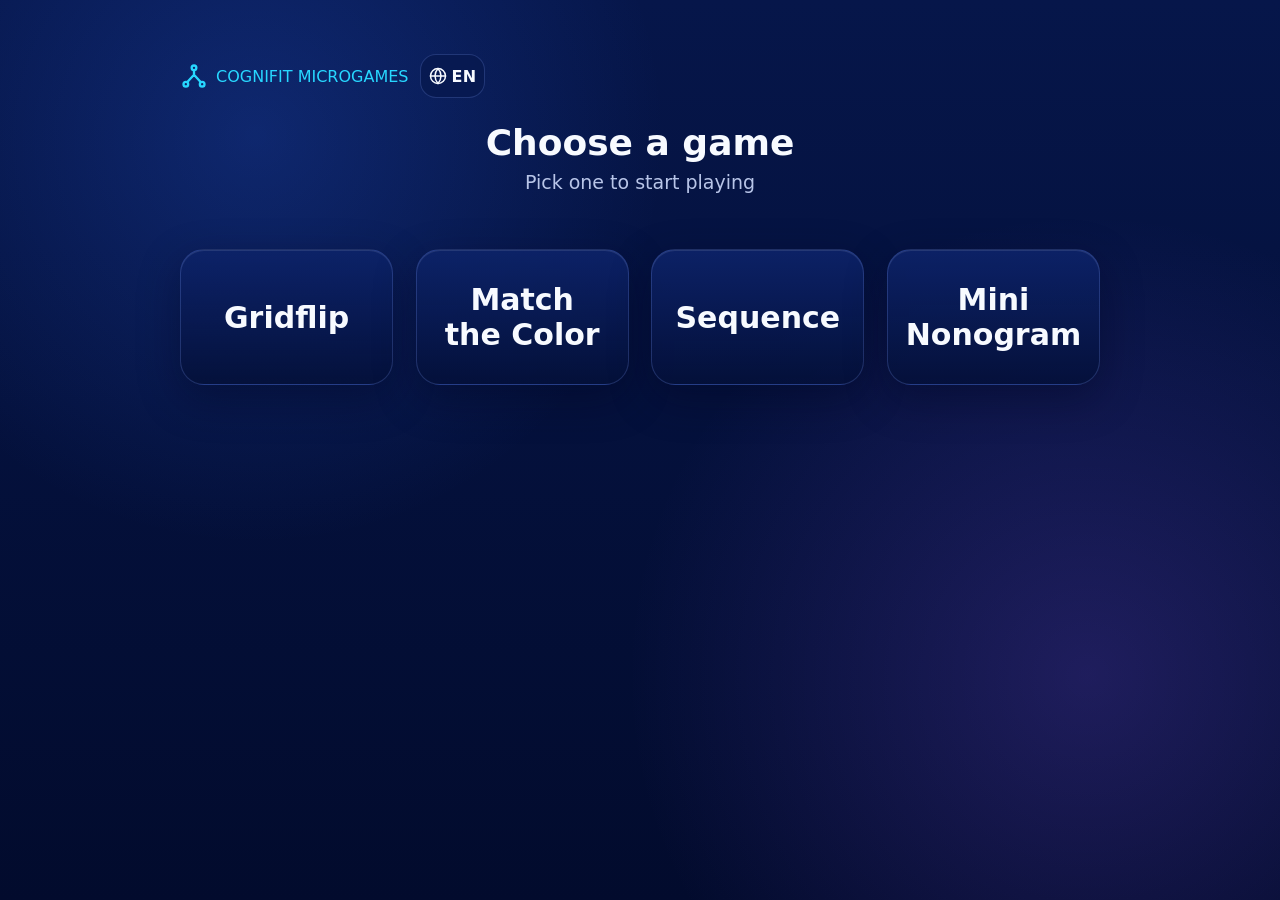
<file: index.html>
<!DOCTYPE html>
<html lang="en">
<head>
    <meta charset="UTF-8">
    <!-- Temporary: keep this out of search engines while it's only a public
         GitHub Pages preview. Remove along with robots.txt once deployed to
         AWS — see DEPLOY.md. -->
    <meta name="robots" content="noindex, nofollow">
    <!-- Temporary access gate for the public GitHub Pages preview — remove
         once this is deployed behind real AWS auth. See DEPLOY.md. -->
    <script>
    (function () {
        //var expected = atob('cGFzc3Bhc3M=');
        //var input = null;
        //do {
        //    input = prompt('Enter password to continue:');
        //} while (input !== expected);
    })();
    </script>
    <meta name="viewport" content="width=device-width, initial-scale=1.0">
    <title>CogniFit Microgames</title>
    <link rel="stylesheet" href="theme.css">
    <style>
        /* This launcher is a plain scrolling page, not a game screen, so it
           opts out of the no-scroll/absolute-position game shell in theme.css. */
        body { overflow-y: auto; }
        .launcher {
            min-height: 100%;
            display: flex; flex-direction: column; align-items: center;
            padding: clamp(24px, 6vmin, 56px) clamp(16px, 4vmin, 32px);
        }
        .launcher-top {
            width: min(94vw, 920px);
            display: flex; align-items: center; gap: var(--cf-space-3);
            margin-bottom: var(--cf-space-6);
        }
        .launcher-brand {
            display: flex; align-items: center; gap: var(--cf-space-2);
            min-width: 0;
            color: var(--cf-cyan-400);
        }
        .launcher-brand svg { width: 28px; height: 28px; flex-shrink: 0; }
        .launcher-brand span { overflow: hidden; text-overflow: ellipsis; white-space: nowrap; }
        .launcher-grid {
            display: grid;
            grid-template-columns: repeat(auto-fit, minmax(200px, 1fr));
            gap: clamp(12px, 2.5vmin, 24px);
            width: min(94vw, 920px);
            margin-top: var(--cf-space-8);
        }
        .game-card {
            display: flex; align-items: center; justify-content: center;
            background: var(--cf-gradient-panel);
            border: 1px solid var(--cf-border-soft);
            border-radius: var(--cf-radius-lg);
            box-shadow: var(--cf-shadow-panel);
            padding: var(--cf-space-8) var(--cf-space-6);
            text-decoration: none; color: inherit;
            font-size: var(--cf-type-h2); font-weight: 800; text-align: center;
            transition: transform var(--cf-motion-base) var(--cf-ease-standard),
                        border-color var(--cf-motion-base) var(--cf-ease-standard);
        }
        .game-card:hover, .game-card:focus-visible { transform: translateY(-3px); border-color: var(--cf-border-medium); }
    </style>
</head>
<body>
    <div class="launcher">
        <div class="launcher-top">
            <div class="launcher-brand">
                <svg viewBox="0 0 24 24" fill="none" stroke="currentColor" stroke-width="2" stroke-linecap="round" stroke-linejoin="round"><circle cx="12" cy="5" r="2"/><circle cx="5" cy="19" r="2"/><circle cx="19" cy="19" r="2"/><path d="M12 7v4M12 11L6.5 17M12 11l5.5 6"/></svg>
                <span data-i18n="BRAND">COGNIFIT MICROGAMES</span>
            </div>
            <div class="cf-lang-switcher">
                <svg viewBox="0 0 24 24" fill="none" stroke="currentColor" stroke-width="2" stroke-linecap="round" stroke-linejoin="round"><circle cx="12" cy="12" r="10"/><line x1="2" y1="12" x2="22" y2="12"/><path d="M12 2a15.3 15.3 0 0 1 4 10 15.3 15.3 0 0 1-4 10 15.3 15.3 0 0 1-4-10 15.3 15.3 0 0 1 4-10z"/></svg>
                <span class="cf-lang-current">EN</span>
                <select class="cf-lang-select" data-i18n-aria="LANGUAGE_SELECT_LABEL" aria-label="Change language"></select>
            </div>
        </div>
        <h1 class="cf-game-title" data-i18n="CHOOSE_A_GAME">Choose a game</h1>
        <p class="cf-game-subtitle" data-i18n="PICK_ONE_TO_START">Pick one to start playing</p>

        <div class="launcher-grid" id="launcher-grid"></div>
    </div>

    <script src="languages.js"></script>
    <script src="utils.js"></script>
    <script src="main.js"></script>
    <script>
        const grid = document.getElementById('launcher-grid');
        window.games.forEach(game => {
            const link = document.createElement('a');
            link.className = 'game-card';
            link.href = `${game.id}/index.html`;
            link.innerText = game.name;
            grid.appendChild(link);
        });

        (async function() {
            const languageKey = Utils.getPreferredLanguage('en_US');
            const lb = await Utils.loadLanguageBundle('', languageKey);
            Utils.applyLocalization(lb);
            Utils.setupLanguageSwitcher(languageKey, async (newKey) => {
                const newLb = await Utils.loadLanguageBundle('', newKey);
                Utils.applyLocalization(newLb);
                Utils.setPreferredLanguage(newKey);
                Utils.syncLanguageSwitcher(newKey);
            });
        })();
    </script>
</body>
</html>
</file>
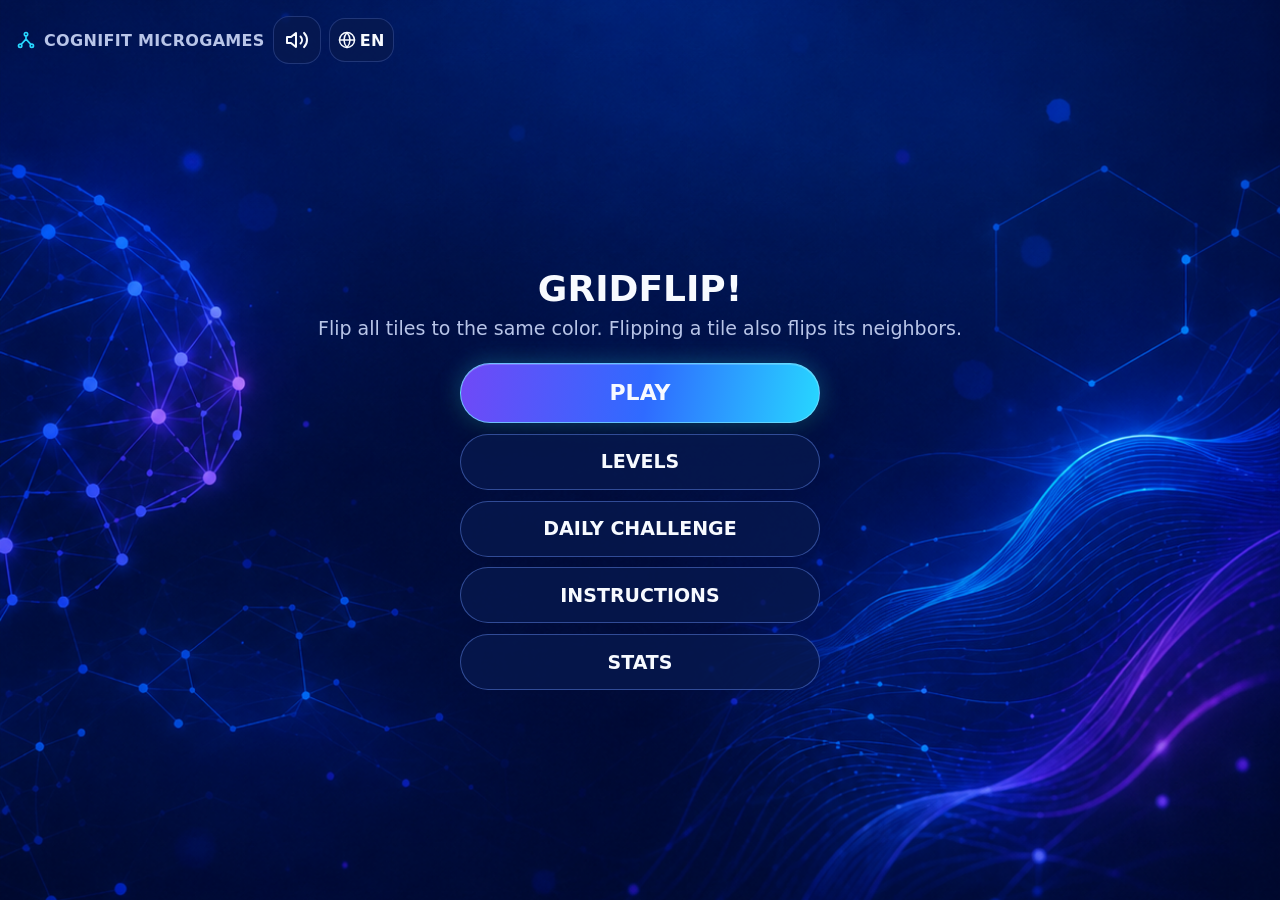
<file: GRIDFLIP/index.html>
<!DOCTYPE html>
<html lang="en">
<head>
    <meta charset="UTF-8">
    <!-- Temporary: keep this out of search engines while it's only a public
         GitHub Pages preview. Remove along with robots.txt once deployed to
         AWS — see DEPLOY.md. -->
    <meta name="robots" content="noindex, nofollow">
    <!-- Temporary access gate for the public GitHub Pages preview — remove
         once this is deployed behind real AWS auth. See DEPLOY.md. -->
    <script>
    (function () {
        //var expected = atob('cGFzc3Bhc3M=');
        //var input = null;
        //do {
        //    input = prompt('Enter password to continue:');
        //} while (input !== expected);
    })();
    </script>
    <meta name="viewport" content="width=device-width, initial-scale=1.0, maximum-scale=1.0, user-scalable=no">
    <title>GRIDFLIP</title>
    <link rel="stylesheet" href="../theme.css">
    <link rel="stylesheet" href="styles.css">
</head>
<body>
    <div id="loading-screen" class="screen active">
        <div class="cf-screen-body">
            <h1 class="cf-game-title" data-i18n="LOADING">LOADING...</h1>
        </div>
    </div>

    <div id="title-screen" class="screen">
        <div class="cf-topbar">
            <div class="cf-topbar-left">
                <a class="cf-brand" href="../index.html">
                    <svg viewBox="0 0 24 24" fill="none" stroke="currentColor" stroke-width="2" stroke-linecap="round" stroke-linejoin="round"><circle cx="12" cy="5" r="2"/><circle cx="5" cy="19" r="2"/><circle cx="19" cy="19" r="2"/><path d="M12 7v4M12 11L6.5 17M12 11l5.5 6"/></svg>
                    <span data-i18n="BRAND">COGNIFIT MICROGAMES</span>
                </a>
                <button class="cf-icon-btn cf-mute-btn" data-i18n-aria="BTN_MUTE" aria-label="Mute" onclick="Utils.toggleMute()">
                    <svg class="cf-icon-unmuted" viewBox="0 0 24 24" fill="none" stroke="currentColor" stroke-width="2" stroke-linecap="round" stroke-linejoin="round"><polygon points="11 5 6 9 2 9 2 15 6 15 11 19 11 5"/><path d="M15.54 8.46a5 5 0 0 1 0 7.07"/><path d="M19.07 4.93a10 10 0 0 1 0 14.14"/></svg>
                    <svg class="cf-icon-muted" viewBox="0 0 24 24" fill="none" stroke="currentColor" stroke-width="2" stroke-linecap="round" stroke-linejoin="round"><polygon points="11 5 6 9 2 9 2 15 6 15 11 19 11 5"/><line x1="22" y1="9" x2="16" y2="15"/><line x1="16" y1="9" x2="22" y2="15"/></svg>
                </button>
                <div class="cf-lang-switcher">
                    <svg viewBox="0 0 24 24" fill="none" stroke="currentColor" stroke-width="2" stroke-linecap="round" stroke-linejoin="round"><circle cx="12" cy="12" r="10"/><line x1="2" y1="12" x2="22" y2="12"/><path d="M12 2a15.3 15.3 0 0 1 4 10 15.3 15.3 0 0 1-4 10 15.3 15.3 0 0 1-4-10 15.3 15.3 0 0 1 4-10z"/></svg>
                    <span class="cf-lang-current">EN</span>
                    <select class="cf-lang-select" data-i18n-aria="LANGUAGE_SELECT_LABEL" aria-label="Change language"></select>
                </div>
            </div>
        </div>
        <div class="cf-screen-body">
            <h1 class="cf-game-title" data-i18n="NAME">GRIDFLIP</h1>
            <p class="cf-game-subtitle" data-i18n="INSTRUCTIONS">Flip all tiles to the same color. Flipping a tile also flips its neighbors.</p>
            <div class="cf-menu">
                <button class="cf-button-primary" data-i18n="BTN_PLAY" onclick="Game.startLevel({ size: 3})">START</button>
                <button class="cf-button-secondary" data-i18n="BTN_LEVELS" onclick="Utils.switchScreen('title-screen', 'level-screen')">LEVELS</button>
                <button class="cf-button-secondary" data-i18n="BTN_DAILY_CHALLENGE" id="btn-daily" onclick="Game.startDaily()">DAILY CHALLENGE</button>
                <button class="cf-button-secondary" data-i18n="BTN_INSTRUCTIONS" onclick="Utils.switchScreen('title-screen', 'instructions-screen')">INSTRUCTIONS</button>
                <button class="cf-button-secondary" data-i18n="BTN_STATS" onclick="Game.showStats()">STATS</button>
            </div>
        </div>
    </div>

    <div id="level-screen" class="screen">
        <div class="cf-screen-body">
            <h2 class="cf-game-title" data-i18n="TITLE_SELECT_LEVEL">SELECT LEVEL</h2>
            <div class="cf-level-select">
                <div class="cf-level-grid">
                    <button class="cf-button-secondary" data-i18n="BTN_3X3" onclick="Game.startLevel({ size: 3 })">3x3</button>
                    <button class="cf-button-secondary" data-i18n="BTN_4X4" onclick="Game.startLevel({ size: 4 })">4x4</button>
                    <button class="cf-button-secondary" data-i18n="BTN_5x5" onclick="Game.startLevel({ size: 5 })">5x5</button>
                    <button class="cf-button-secondary" data-i18n="BTN_6x6" onclick="Game.startLevel({ size: 6 })">6x6</button>
                </div>
                <button class="cf-button-primary" data-i18n="BTN_BACK" onclick="Utils.switchScreen('level-screen', 'title-screen')">BACK</button>
            </div>
        </div>
    </div>

    <div id="instructions-screen" class="screen">
        <div class="cf-screen-body">
            <h2 class="cf-game-title" data-i18n="HOW_TO_PLAY">HOW TO PLAY</h2>
            <p class="cf-game-subtitle" data-i18n="INSTRUCTIONS">Click a tile to flip it. Flipping a tile also flips all directly adjacent tiles. Your goal is to make all tiles show the same side.</p>
            <button class="cf-button-primary" data-i18n="BTN_BACK" onclick="Utils.switchScreen('instructions-screen', 'title-screen')">BACK</button>
        </div>
    </div>

    <div id="stats-screen" class="screen">
        <div class="cf-screen-body">
            <h2 class="cf-game-title" data-i18n="TITLE_STATISTICS">STATISTICS</h2>
            <div class="cf-hud">
                <div class="cf-hud-card">
                    <span class="cf-hud-label" data-i18n="GAMES_WON">Games Won:</span>
                    <span class="cf-hud-value" id="stat-games-won">0</span>
                </div>
                <div class="cf-hud-card">
                    <span class="cf-hud-label" data-i18n="DAILIES_WON">Daily challenges won:</span>
                    <span class="cf-hud-value" id="stat-dailies-won">0</span>
                </div>
            </div>
            <button class="cf-button-primary" data-i18n="BTN_BACK" onclick="Utils.switchScreen('stats-screen', 'title-screen')" style="margin-top: var(--cf-space-6);">BACK</button>
        </div>
    </div>

    <div id="game-screen" class="screen">
        <div class="cf-topbar">
            <div class="cf-topbar-left">
                <div class="cf-brand">
                    <svg viewBox="0 0 24 24" fill="none" stroke="currentColor" stroke-width="2" stroke-linecap="round" stroke-linejoin="round"><circle cx="12" cy="5" r="2"/><circle cx="5" cy="19" r="2"/><circle cx="19" cy="19" r="2"/><path d="M12 7v4M12 11L6.5 17M12 11l5.5 6"/></svg>
                    <span data-i18n="NAME">GRIDFLIP</span>
                </div>
                <button class="cf-icon-btn" data-i18n-aria="BTN_QUIT" aria-label="Quit" onclick="Game.requestQuit()">
                    <svg viewBox="0 0 24 24" fill="none" stroke="currentColor" stroke-width="2" stroke-linecap="round" stroke-linejoin="round"><path d="M9 3H5a2 2 0 0 0-2 2v14a2 2 0 0 0 2 2h4"/><path d="M16 17l5-5-5-5"/><path d="M21 12H9"/></svg>
                </button>
                <button class="cf-icon-btn cf-mute-btn" data-i18n-aria="BTN_MUTE" aria-label="Mute" onclick="Utils.toggleMute()">
                    <svg class="cf-icon-unmuted" viewBox="0 0 24 24" fill="none" stroke="currentColor" stroke-width="2" stroke-linecap="round" stroke-linejoin="round"><polygon points="11 5 6 9 2 9 2 15 6 15 11 19 11 5"/><path d="M15.54 8.46a5 5 0 0 1 0 7.07"/><path d="M19.07 4.93a10 10 0 0 1 0 14.14"/></svg>
                    <svg class="cf-icon-muted" viewBox="0 0 24 24" fill="none" stroke="currentColor" stroke-width="2" stroke-linecap="round" stroke-linejoin="round"><polygon points="11 5 6 9 2 9 2 15 6 15 11 19 11 5"/><line x1="22" y1="9" x2="16" y2="15"/><line x1="16" y1="9" x2="22" y2="15"/></svg>
                </button>
                <div class="cf-lang-switcher">
                    <svg viewBox="0 0 24 24" fill="none" stroke="currentColor" stroke-width="2" stroke-linecap="round" stroke-linejoin="round"><circle cx="12" cy="12" r="10"/><line x1="2" y1="12" x2="22" y2="12"/><path d="M12 2a15.3 15.3 0 0 1 4 10 15.3 15.3 0 0 1-4 10 15.3 15.3 0 0 1-4-10 15.3 15.3 0 0 1 4-10z"/></svg>
                    <span class="cf-lang-current">EN</span>
                    <select class="cf-lang-select" data-i18n-aria="LANGUAGE_SELECT_LABEL" aria-label="Change language"></select>
                </div>
                <button class="cf-icon-btn" data-i18n-aria="BTN_INSTRUCTIONS" aria-label="Instructions" onclick="Game.showInstructions()">
                    <svg viewBox="0 0 24 24" fill="none" stroke="currentColor" stroke-width="2" stroke-linecap="round" stroke-linejoin="round"><circle cx="12" cy="12" r="10"/><line x1="12" y1="16" x2="12" y2="11"/><line x1="12" y1="8" x2="12" y2="8.01"/></svg>
                </button>
            </div>
        </div>
        <div class="cf-screen-body">
            <div id="grid-container" class="cf-playfield"></div>
        </div>
    </div>

    <div id="instructions-modal" class="cf-modal-overlay">
        <div class="cf-modal" role="dialog" aria-modal="true" aria-labelledby="instructions-modal-title">
            <h2 id="instructions-modal-title" data-i18n="HOW_TO_PLAY">HOW TO PLAY</h2>
            <p class="cf-game-subtitle" data-i18n="INSTRUCTIONS">Click a tile to flip it. Flipping a tile also flips all directly adjacent tiles. Your goal is to make all tiles show the same side.</p>
            <div class="cf-modal-actions">
                <button class="cf-button-primary" data-i18n="BTN_CONTINUE" onclick="Game.hideInstructions()">CONTINUE</button>
            </div>
        </div>
    </div>

    <div id="quit-modal" class="cf-modal-overlay">
        <div class="cf-modal" role="alertdialog" aria-modal="true" aria-labelledby="quit-modal-title">
            <h2 id="quit-modal-title" data-i18n="QUIT_CONFIRM_TITLE">Leave this game?</h2>
            <p class="cf-game-subtitle" data-i18n="QUIT_CONFIRM_BODY">Your progress on this puzzle will be lost.</p>
            <div class="cf-modal-actions">
                <button class="cf-button-primary" data-i18n="BTN_KEEP_PLAYING" onclick="Game.cancelQuit()">KEEP PLAYING</button>
                <button class="cf-button-secondary" data-i18n="BTN_EXIT" onclick="Game.confirmQuit()">EXIT</button>
            </div>
        </div>
    </div>

    <div id="result-modal" class="cf-modal-overlay">
        <div class="cf-modal" role="alertdialog" aria-modal="true" aria-labelledby="result-modal-title">
            <h2 id="result-modal-title" data-i18n="RESULT_TITLE_WIN">Level complete!</h2>
            <p class="cf-game-subtitle">
                <span data-i18n="RESULT_TAPS_LABEL">Taps</span>: <span id="result-taps">0</span><br>
                <span data-i18n="RESULT_TIME_LABEL">Time</span>: <span id="result-time">0:00</span>
            </p>
            <div id="result-share" class="cf-modal-actions" style="display:none;">
                <button class="cf-button-secondary" id="share-copy-btn" data-i18n="BTN_COPY_RESULT" onclick="Game.copyShareText()">COPY RESULT</button>
            </div>
            <div id="result-play-again-actions" class="cf-modal-actions" style="display:none;">
                <button class="cf-button-primary" data-i18n="BTN_PLAY_AGAIN" onclick="Game.playAgain()">PLAY AGAIN</button>
                <button class="cf-button-secondary" data-i18n="BTN_EXIT" onclick="Game.acknowledgeResult()">EXIT</button>
            </div>
            <div id="result-continue-actions" class="cf-modal-actions">
                <button class="cf-button-primary" data-i18n="BTN_CONTINUE" onclick="Game.acknowledgeResult()">CONTINUE</button>
            </div>
        </div>
    </div>

    <script src="../languages.js"></script>
    <script src="../utils.js"></script>
    <script src="index.js"></script>
</body>
</html>
</file>
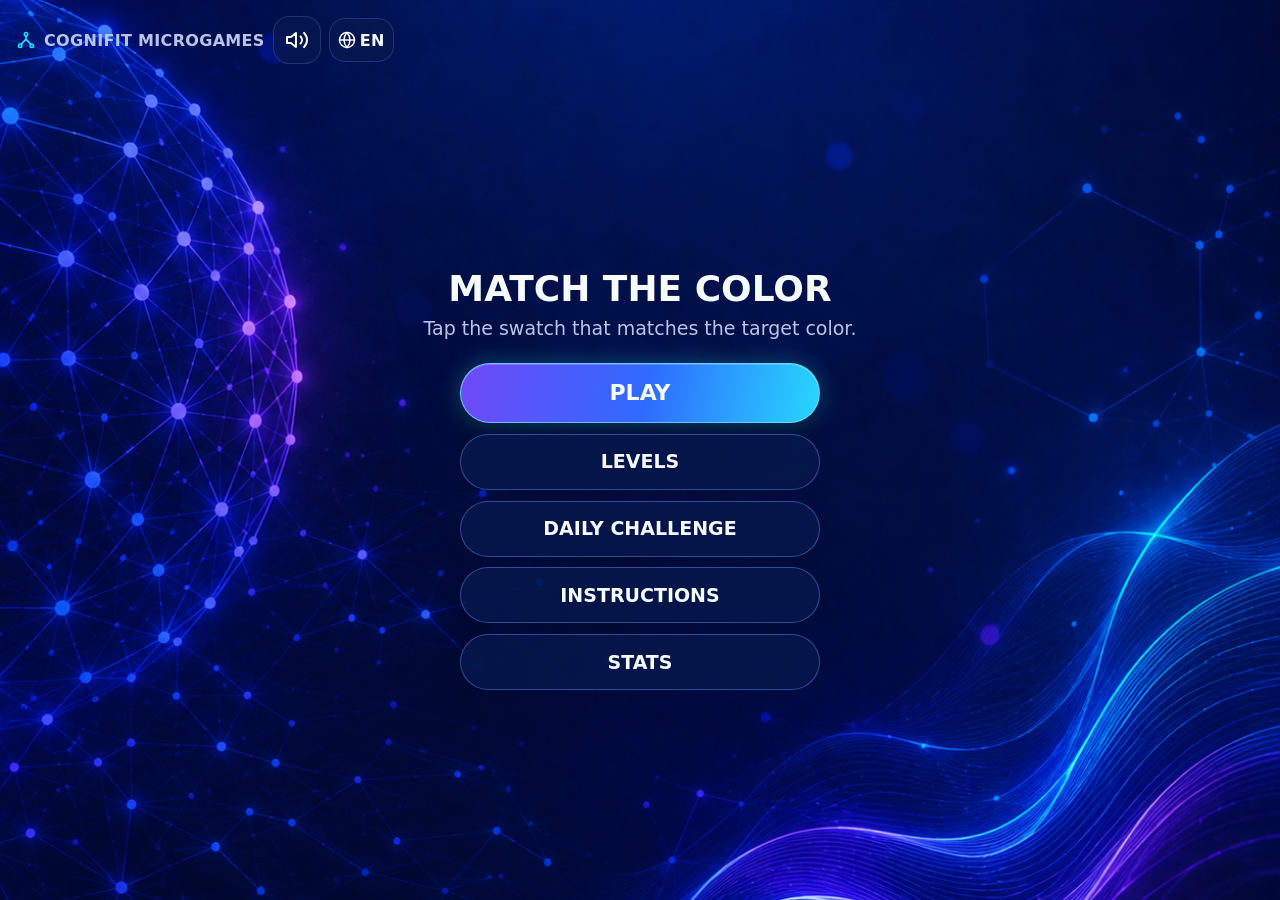
<file: MATCHCOLOR/index.html>
<!DOCTYPE html>
<html lang="en">
<head>
    <meta charset="UTF-8">
    <!-- Temporary: keep this out of search engines while it's only a public
         GitHub Pages preview. Remove along with robots.txt once deployed to
         AWS — see DEPLOY.md. -->
    <meta name="robots" content="noindex, nofollow">
    <!-- Temporary access gate for the public GitHub Pages preview — remove
         once this is deployed behind real AWS auth. See DEPLOY.md. -->
    <script>
    (function () {
        //var expected = atob('cGFzc3Bhc3M=');
        //var input = null;
        //do {
        //    input = prompt('Enter password to continue:');
        //} while (input !== expected);
    })();
    </script>
    <meta name="viewport" content="width=device-width, initial-scale=1.0, maximum-scale=1.0, user-scalable=no">
    <title>MATCH THE COLOR</title>
    <link rel="stylesheet" href="../theme.css">
    <link rel="stylesheet" href="styles.css">
</head>
<body>
    <div id="loading-screen" class="screen active">
        <div class="cf-screen-body">
            <h1 class="cf-game-title" data-i18n="LOADING">LOADING...</h1>
        </div>
    </div>

    <div id="title-screen" class="screen">
        <div class="cf-topbar">
            <div class="cf-topbar-left">
                <a class="cf-brand" href="../index.html">
                    <svg viewBox="0 0 24 24" fill="none" stroke="currentColor" stroke-width="2" stroke-linecap="round" stroke-linejoin="round"><circle cx="12" cy="5" r="2"/><circle cx="5" cy="19" r="2"/><circle cx="19" cy="19" r="2"/><path d="M12 7v4M12 11L6.5 17M12 11l5.5 6"/></svg>
                    <span data-i18n="BRAND">COGNIFIT MICROGAMES</span>
                </a>
                <button class="cf-icon-btn cf-mute-btn" data-i18n-aria="BTN_MUTE" aria-label="Mute" onclick="Utils.toggleMute()">
                    <svg class="cf-icon-unmuted" viewBox="0 0 24 24" fill="none" stroke="currentColor" stroke-width="2" stroke-linecap="round" stroke-linejoin="round"><polygon points="11 5 6 9 2 9 2 15 6 15 11 19 11 5"/><path d="M15.54 8.46a5 5 0 0 1 0 7.07"/><path d="M19.07 4.93a10 10 0 0 1 0 14.14"/></svg>
                    <svg class="cf-icon-muted" viewBox="0 0 24 24" fill="none" stroke="currentColor" stroke-width="2" stroke-linecap="round" stroke-linejoin="round"><polygon points="11 5 6 9 2 9 2 15 6 15 11 19 11 5"/><line x1="22" y1="9" x2="16" y2="15"/><line x1="16" y1="9" x2="22" y2="15"/></svg>
                </button>
                <div class="cf-lang-switcher">
                    <svg viewBox="0 0 24 24" fill="none" stroke="currentColor" stroke-width="2" stroke-linecap="round" stroke-linejoin="round"><circle cx="12" cy="12" r="10"/><line x1="2" y1="12" x2="22" y2="12"/><path d="M12 2a15.3 15.3 0 0 1 4 10 15.3 15.3 0 0 1-4 10 15.3 15.3 0 0 1-4-10 15.3 15.3 0 0 1 4-10z"/></svg>
                    <span class="cf-lang-current">EN</span>
                    <select class="cf-lang-select" data-i18n-aria="LANGUAGE_SELECT_LABEL" aria-label="Change language"></select>
                </div>
            </div>
        </div>
        <div class="cf-screen-body">
            <h1 class="cf-game-title" data-i18n="NAME">MATCH THE COLOR</h1>
            <p class="cf-game-subtitle" data-i18n="TAGLINE">Tap the swatch that matches the target color.</p>
            <div class="cf-menu">
                <button class="cf-button-primary" data-i18n="BTN_PLAY" onclick="Game.startLevel({ options: 4 })">PLAY</button>
                <button class="cf-button-secondary" data-i18n="BTN_LEVELS" onclick="Utils.switchScreen('title-screen', 'level-screen')">LEVELS</button>
                <button class="cf-button-secondary" data-i18n="BTN_DAILY_CHALLENGE" onclick="Game.startDaily()">DAILY CHALLENGE</button>
                <button class="cf-button-secondary" data-i18n="BTN_INSTRUCTIONS" onclick="Utils.switchScreen('title-screen', 'instructions-screen')">INSTRUCTIONS</button>
                <button class="cf-button-secondary" data-i18n="BTN_STATS" onclick="Game.showStats()">STATS</button>
            </div>
        </div>
    </div>

    <div id="level-screen" class="screen">
        <div class="cf-screen-body">
            <h2 class="cf-game-title" data-i18n="TITLE_SELECT_LEVEL">SELECT LEVEL</h2>
            <div class="cf-level-select">
                <div class="cf-level-grid">
                    <button class="cf-button-secondary" data-i18n="BTN_EASY" onclick="Game.startLevel({ options: 4 })">EASY</button>
                    <button class="cf-button-secondary" data-i18n="BTN_MEDIUM" onclick="Game.startLevel({ options: 6 })">MEDIUM</button>
                    <button class="cf-button-secondary" data-i18n="BTN_HARD" onclick="Game.startLevel({ options: 9 })">HARD</button>
                    <button class="cf-button-secondary" data-i18n="BTN_EXPERT" onclick="Game.startLevel({ options: 12 })">EXPERT</button>
                </div>
                <button class="cf-button-primary" data-i18n="BTN_BACK" onclick="Utils.switchScreen('level-screen', 'title-screen')">BACK</button>
            </div>
        </div>
    </div>

    <div id="instructions-screen" class="screen">
        <div class="cf-screen-body">
            <h2 class="cf-game-title" data-i18n="HOW_TO_PLAY">HOW TO PLAY</h2>
            <p class="cf-game-subtitle" data-i18n="INSTRUCTIONS">A target color appears at the top. Tap the matching swatch below. Each round the choices get closer together — the dots above track how you did, in order.</p>
            <button class="cf-button-primary" data-i18n="BTN_BACK" onclick="Utils.switchScreen('instructions-screen', 'title-screen')">BACK</button>
        </div>
    </div>

    <div id="stats-screen" class="screen">
        <div class="cf-screen-body">
            <h2 class="cf-game-title" data-i18n="TITLE_STATISTICS">STATISTICS</h2>
            <div class="cf-hud">
                <div class="cf-hud-card">
                    <span class="cf-hud-label" data-i18n="GAMES_WON">Games won:</span>
                    <span class="cf-hud-value" id="stat-games-won">0</span>
                </div>
                <div class="cf-hud-card">
                    <span class="cf-hud-label" data-i18n="DAILIES_WON">Daily challenges won:</span>
                    <span class="cf-hud-value" id="stat-dailies-won">0</span>
                </div>
                <div class="cf-hud-card">
                    <span class="cf-hud-label" data-i18n="BEST_SCORE">Best score:</span>
                    <span class="cf-hud-value" id="stat-best-score">0</span>
                </div>
            </div>
            <button class="cf-button-primary" data-i18n="BTN_BACK" onclick="Utils.switchScreen('stats-screen', 'title-screen')" style="margin-top: var(--cf-space-6);">BACK</button>
        </div>
    </div>

    <div id="game-screen" class="screen">
        <div class="cf-topbar">
            <div class="cf-topbar-left">
                <div class="cf-brand">
                    <svg viewBox="0 0 24 24" fill="none" stroke="currentColor" stroke-width="2" stroke-linecap="round" stroke-linejoin="round"><circle cx="12" cy="5" r="2"/><circle cx="5" cy="19" r="2"/><circle cx="19" cy="19" r="2"/><path d="M12 7v4M12 11L6.5 17M12 11l5.5 6"/></svg>
                    <span data-i18n="NAME">MATCH THE COLOR</span>
                </div>
                <button class="cf-icon-btn" data-i18n-aria="BTN_QUIT" aria-label="Quit" onclick="Game.requestQuit()">
                    <svg viewBox="0 0 24 24" fill="none" stroke="currentColor" stroke-width="2" stroke-linecap="round" stroke-linejoin="round"><path d="M9 3H5a2 2 0 0 0-2 2v14a2 2 0 0 0 2 2h4"/><path d="M16 17l5-5-5-5"/><path d="M21 12H9"/></svg>
                </button>
                <button class="cf-icon-btn cf-mute-btn" data-i18n-aria="BTN_MUTE" aria-label="Mute" onclick="Utils.toggleMute()">
                    <svg class="cf-icon-unmuted" viewBox="0 0 24 24" fill="none" stroke="currentColor" stroke-width="2" stroke-linecap="round" stroke-linejoin="round"><polygon points="11 5 6 9 2 9 2 15 6 15 11 19 11 5"/><path d="M15.54 8.46a5 5 0 0 1 0 7.07"/><path d="M19.07 4.93a10 10 0 0 1 0 14.14"/></svg>
                    <svg class="cf-icon-muted" viewBox="0 0 24 24" fill="none" stroke="currentColor" stroke-width="2" stroke-linecap="round" stroke-linejoin="round"><polygon points="11 5 6 9 2 9 2 15 6 15 11 19 11 5"/><line x1="22" y1="9" x2="16" y2="15"/><line x1="16" y1="9" x2="22" y2="15"/></svg>
                </button>
                <div class="cf-lang-switcher">
                    <svg viewBox="0 0 24 24" fill="none" stroke="currentColor" stroke-width="2" stroke-linecap="round" stroke-linejoin="round"><circle cx="12" cy="12" r="10"/><line x1="2" y1="12" x2="22" y2="12"/><path d="M12 2a15.3 15.3 0 0 1 4 10 15.3 15.3 0 0 1-4 10 15.3 15.3 0 0 1-4-10 15.3 15.3 0 0 1 4-10z"/></svg>
                    <span class="cf-lang-current">EN</span>
                    <select class="cf-lang-select" data-i18n-aria="LANGUAGE_SELECT_LABEL" aria-label="Change language"></select>
                </div>
                <button class="cf-icon-btn" data-i18n-aria="BTN_INSTRUCTIONS" aria-label="Instructions" onclick="Game.showInstructions()">
                    <svg viewBox="0 0 24 24" fill="none" stroke="currentColor" stroke-width="2" stroke-linecap="round" stroke-linejoin="round"><circle cx="12" cy="12" r="10"/><line x1="12" y1="16" x2="12" y2="11"/><line x1="12" y1="8" x2="12" y2="8.01"/></svg>
                </button>
            </div>
        </div>

        <div class="cf-screen-body">
            <div id="progress-dots" class="progress-dots"></div>
            <p class="cf-game-subtitle" data-i18n="FIND_MATCH">Find this color</p>
            <div id="target-swatch" class="target-swatch" aria-hidden="true"></div>
            <div id="options-grid" class="cf-playfield options-grid"></div>
        </div>

        <p id="live-region" class="cf-sr-only" aria-live="polite"></p>
    </div>

    <div id="instructions-modal" class="cf-modal-overlay">
        <div class="cf-modal" role="dialog" aria-modal="true" aria-labelledby="instructions-modal-title">
            <h2 id="instructions-modal-title" data-i18n="HOW_TO_PLAY">HOW TO PLAY</h2>
            <p class="cf-game-subtitle" data-i18n="INSTRUCTIONS">A target color appears at the top. Tap the matching swatch below. Each round the choices get closer together — the dots above track how you did, in order.</p>
            <div class="cf-modal-actions">
                <button class="cf-button-primary" data-i18n="BTN_CONTINUE" onclick="Game.hideInstructions()">CONTINUE</button>
            </div>
        </div>
    </div>

    <div id="quit-modal" class="cf-modal-overlay">
        <div class="cf-modal" role="alertdialog" aria-modal="true" aria-labelledby="quit-modal-title">
            <h2 id="quit-modal-title" data-i18n="QUIT_CONFIRM_TITLE">Leave this game?</h2>
            <p class="cf-game-subtitle" data-i18n="QUIT_CONFIRM_BODY">Your progress on this level will be lost.</p>
            <div class="cf-modal-actions">
                <button class="cf-button-primary" data-i18n="BTN_KEEP_PLAYING" onclick="Game.cancelQuit()">KEEP PLAYING</button>
                <button class="cf-button-secondary" data-i18n="BTN_EXIT" onclick="Game.confirmQuit()">EXIT</button>
            </div>
        </div>
    </div>

    <div id="result-modal" class="cf-modal-overlay">
        <div class="cf-modal" role="alertdialog" aria-modal="true" aria-labelledby="result-modal-title">
            <h2 id="result-modal-title" data-i18n="RESULT_TITLE_WIN">Level complete!</h2>
            <div id="result-dots" class="progress-dots"></div>
            <p class="cf-game-subtitle"><span data-i18n="RESULT_TIME_LABEL">Time</span>: <span id="result-time">0:00</span></p>
            <div id="result-share" class="cf-modal-actions" style="display:none;">
                <button class="cf-button-secondary" id="share-copy-btn" data-i18n="BTN_COPY_RESULT" onclick="Game.copyShareText()">COPY RESULT</button>
            </div>
            <div id="result-play-again-actions" class="cf-modal-actions" style="display:none;">
                <button class="cf-button-primary" data-i18n="BTN_PLAY_AGAIN" onclick="Game.playAgain()">PLAY AGAIN</button>
                <button class="cf-button-secondary" data-i18n="BTN_EXIT" onclick="Game.acknowledgeResult()">EXIT</button>
            </div>
            <div id="result-continue-actions" class="cf-modal-actions">
                <button class="cf-button-primary" data-i18n="BTN_CONTINUE" onclick="Game.acknowledgeResult()">CONTINUE</button>
            </div>
        </div>
    </div>

    <script src="../languages.js"></script>
    <script src="../utils.js"></script>
    <script src="index.js"></script>
</body>
</html>
</file>
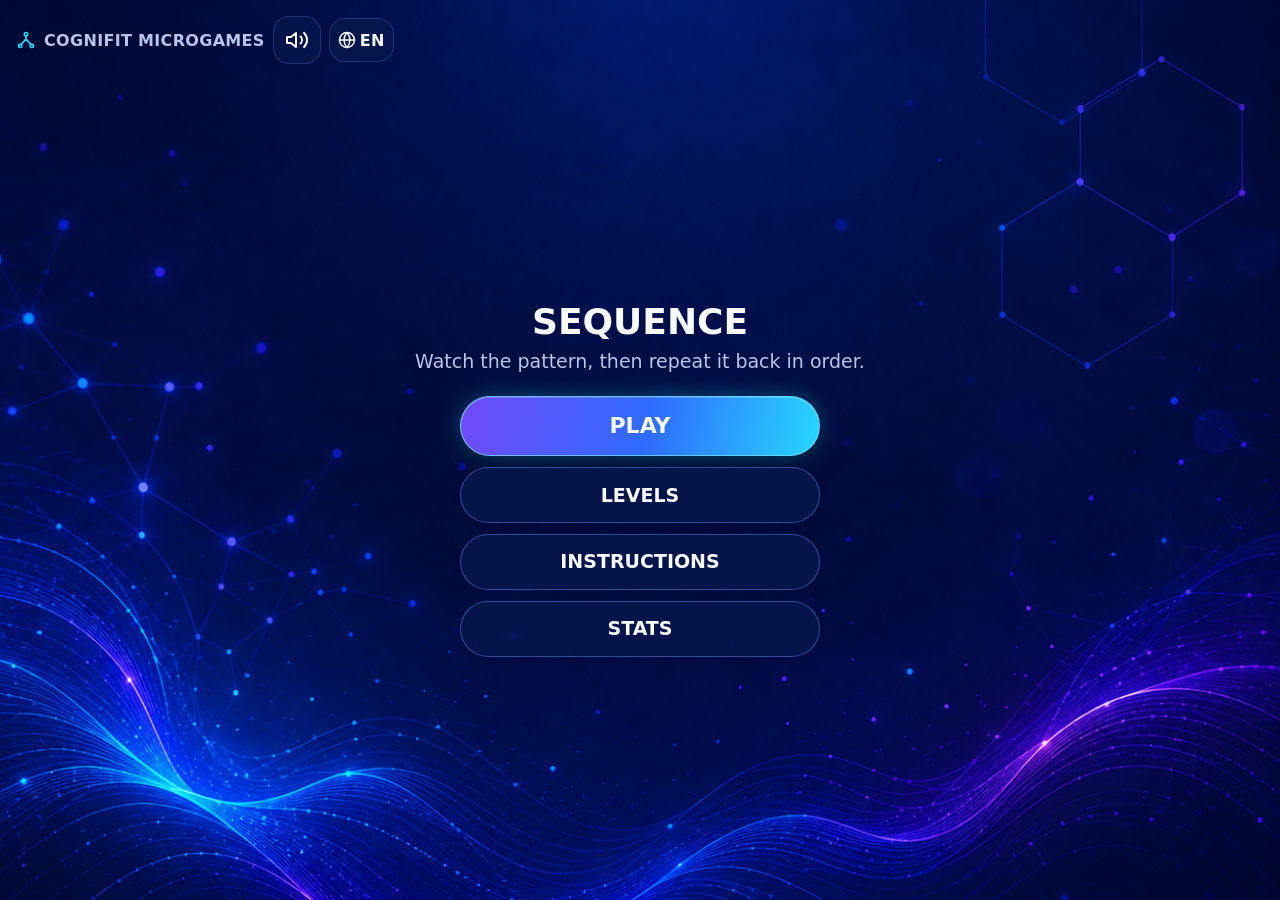
<file: SEQUENCE/index.html>
<!DOCTYPE html>
<html lang="en">
<head>
    <meta charset="UTF-8">
    <!-- Temporary: keep this out of search engines while it's only a public
         GitHub Pages preview. Remove along with robots.txt once deployed to
         AWS — see DEPLOY.md. -->
    <meta name="robots" content="noindex, nofollow">
    <!-- Temporary access gate for the public GitHub Pages preview — remove
         once this is deployed behind real AWS auth. See DEPLOY.md. -->
    <script>
    (function () {
        //var expected = atob('cGFzc3Bhc3M=');
        //var input = null;
        //do {
        //    input = prompt('Enter password to continue:');
        //} while (input !== expected);
    })();
    </script>
    <meta name="viewport" content="width=device-width, initial-scale=1.0, maximum-scale=1.0, user-scalable=no">
    <title>SEQUENCE</title>
    <link rel="stylesheet" href="../theme.css">
    <link rel="stylesheet" href="styles.css">
</head>
<body>
    <div id="loading-screen" class="screen active">
        <div class="cf-screen-body">
            <h1 class="cf-game-title" data-i18n="LOADING">LOADING...</h1>
        </div>
    </div>

    <div id="title-screen" class="screen">
        <div class="cf-topbar">
            <div class="cf-topbar-left">
                <a class="cf-brand" href="../index.html">
                    <svg viewBox="0 0 24 24" fill="none" stroke="currentColor" stroke-width="2" stroke-linecap="round" stroke-linejoin="round"><circle cx="12" cy="5" r="2"/><circle cx="5" cy="19" r="2"/><circle cx="19" cy="19" r="2"/><path d="M12 7v4M12 11L6.5 17M12 11l5.5 6"/></svg>
                    <span data-i18n="BRAND">COGNIFIT MICROGAMES</span>
                </a>
                <button class="cf-icon-btn cf-mute-btn" data-i18n-aria="BTN_MUTE" aria-label="Mute" onclick="Utils.toggleMute()">
                    <svg class="cf-icon-unmuted" viewBox="0 0 24 24" fill="none" stroke="currentColor" stroke-width="2" stroke-linecap="round" stroke-linejoin="round"><polygon points="11 5 6 9 2 9 2 15 6 15 11 19 11 5"/><path d="M15.54 8.46a5 5 0 0 1 0 7.07"/><path d="M19.07 4.93a10 10 0 0 1 0 14.14"/></svg>
                    <svg class="cf-icon-muted" viewBox="0 0 24 24" fill="none" stroke="currentColor" stroke-width="2" stroke-linecap="round" stroke-linejoin="round"><polygon points="11 5 6 9 2 9 2 15 6 15 11 19 11 5"/><line x1="22" y1="9" x2="16" y2="15"/><line x1="16" y1="9" x2="22" y2="15"/></svg>
                </button>
                <div class="cf-lang-switcher">
                    <svg viewBox="0 0 24 24" fill="none" stroke="currentColor" stroke-width="2" stroke-linecap="round" stroke-linejoin="round"><circle cx="12" cy="12" r="10"/><line x1="2" y1="12" x2="22" y2="12"/><path d="M12 2a15.3 15.3 0 0 1 4 10 15.3 15.3 0 0 1-4 10 15.3 15.3 0 0 1-4-10 15.3 15.3 0 0 1 4-10z"/></svg>
                    <span class="cf-lang-current">EN</span>
                    <select class="cf-lang-select" data-i18n-aria="LANGUAGE_SELECT_LABEL" aria-label="Change language"></select>
                </div>
            </div>
        </div>
        <div class="cf-screen-body">
            <h1 class="cf-game-title" data-i18n="NAME">SEQUENCE</h1>
            <p class="cf-game-subtitle" data-i18n="TAGLINE">Watch the pattern, then repeat it back in order.</p>
            <div class="cf-menu">
                <button class="cf-button-primary" data-i18n="BTN_PLAY" onclick="Game.startLevel({ difficulty: 'easy' })">PLAY</button>
                <button class="cf-button-secondary" data-i18n="BTN_LEVELS" onclick="Utils.switchScreen('title-screen', 'level-screen')">LEVELS</button>
                <button class="cf-button-secondary" data-i18n="BTN_INSTRUCTIONS" onclick="Utils.switchScreen('title-screen', 'instructions-screen')">INSTRUCTIONS</button>
                <button class="cf-button-secondary" data-i18n="BTN_STATS" onclick="Game.showStats()">STATS</button>
            </div>
        </div>
    </div>

    <div id="level-screen" class="screen">
        <div class="cf-screen-body">
            <h2 class="cf-game-title" data-i18n="TITLE_SELECT_LEVEL">SELECT LEVEL</h2>
            <div class="cf-level-select">
                <div class="cf-level-grid">
                    <button class="cf-button-secondary" data-i18n="BTN_EASY" onclick="Game.startLevel({ difficulty: 'easy' })">EASY</button>
                    <button class="cf-button-secondary" data-i18n="BTN_MEDIUM" onclick="Game.startLevel({ difficulty: 'medium' })">MEDIUM</button>
                    <button class="cf-button-secondary" data-i18n="BTN_HARD" onclick="Game.startLevel({ difficulty: 'hard' })">HARD</button>
                    <button class="cf-button-secondary" data-i18n="BTN_EXPERT" onclick="Game.startLevel({ difficulty: 'expert' })">EXPERT</button>
                </div>
                <button class="cf-button-primary" data-i18n="BTN_BACK" onclick="Utils.switchScreen('level-screen', 'title-screen')">BACK</button>
            </div>
        </div>
    </div>

    <div id="instructions-screen" class="screen">
        <div class="cf-screen-body">
            <h2 class="cf-game-title" data-i18n="HOW_TO_PLAY">HOW TO PLAY</h2>
            <p class="cf-game-subtitle" data-i18n="INSTRUCTIONS">Watch the arrows light up in order, then tap them back in the same order. Tap the center button any time to watch the pattern again. A mistake just replays the same pattern from the start.</p>
            <button class="cf-button-primary" data-i18n="BTN_BACK" onclick="Utils.switchScreen('instructions-screen', 'title-screen')">BACK</button>
        </div>
    </div>

    <div id="stats-screen" class="screen">
        <div class="cf-screen-body">
            <h2 class="cf-game-title" data-i18n="TITLE_STATISTICS">STATISTICS</h2>
            <div class="cf-hud">
                <div class="cf-hud-card">
                    <span class="cf-hud-label" data-i18n="GAMES_WON">Levels completed:</span>
                    <span class="cf-hud-value" id="stat-games-won">0</span>
                </div>
            </div>
            <button class="cf-button-primary" data-i18n="BTN_BACK" onclick="Utils.switchScreen('stats-screen', 'title-screen')" style="margin-top: var(--cf-space-6);">BACK</button>
        </div>
    </div>

    <div id="game-screen" class="screen">
        <div class="cf-topbar">
            <div class="cf-topbar-left">
                <div class="cf-brand">
                    <svg viewBox="0 0 24 24" fill="none" stroke="currentColor" stroke-width="2" stroke-linecap="round" stroke-linejoin="round"><circle cx="12" cy="5" r="2"/><circle cx="5" cy="19" r="2"/><circle cx="19" cy="19" r="2"/><path d="M12 7v4M12 11L6.5 17M12 11l5.5 6"/></svg>
                    <span data-i18n="NAME">SEQUENCE</span>
                </div>
                <button class="cf-icon-btn" data-i18n-aria="BTN_QUIT" aria-label="Quit" onclick="Game.requestQuit()">
                    <svg viewBox="0 0 24 24" fill="none" stroke="currentColor" stroke-width="2" stroke-linecap="round" stroke-linejoin="round"><path d="M9 3H5a2 2 0 0 0-2 2v14a2 2 0 0 0 2 2h4"/><path d="M16 17l5-5-5-5"/><path d="M21 12H9"/></svg>
                </button>
                <button class="cf-icon-btn cf-mute-btn" data-i18n-aria="BTN_MUTE" aria-label="Mute" onclick="Utils.toggleMute()">
                    <svg class="cf-icon-unmuted" viewBox="0 0 24 24" fill="none" stroke="currentColor" stroke-width="2" stroke-linecap="round" stroke-linejoin="round"><polygon points="11 5 6 9 2 9 2 15 6 15 11 19 11 5"/><path d="M15.54 8.46a5 5 0 0 1 0 7.07"/><path d="M19.07 4.93a10 10 0 0 1 0 14.14"/></svg>
                    <svg class="cf-icon-muted" viewBox="0 0 24 24" fill="none" stroke="currentColor" stroke-width="2" stroke-linecap="round" stroke-linejoin="round"><polygon points="11 5 6 9 2 9 2 15 6 15 11 19 11 5"/><line x1="22" y1="9" x2="16" y2="15"/><line x1="16" y1="9" x2="22" y2="15"/></svg>
                </button>
                <div class="cf-lang-switcher">
                    <svg viewBox="0 0 24 24" fill="none" stroke="currentColor" stroke-width="2" stroke-linecap="round" stroke-linejoin="round"><circle cx="12" cy="12" r="10"/><line x1="2" y1="12" x2="22" y2="12"/><path d="M12 2a15.3 15.3 0 0 1 4 10 15.3 15.3 0 0 1-4 10 15.3 15.3 0 0 1-4-10 15.3 15.3 0 0 1 4-10z"/></svg>
                    <span class="cf-lang-current">EN</span>
                    <select class="cf-lang-select" data-i18n-aria="LANGUAGE_SELECT_LABEL" aria-label="Change language"></select>
                </div>
                <button class="cf-icon-btn" data-i18n-aria="BTN_INSTRUCTIONS" aria-label="Instructions" onclick="Game.showInstructions()">
                    <svg viewBox="0 0 24 24" fill="none" stroke="currentColor" stroke-width="2" stroke-linecap="round" stroke-linejoin="round"><circle cx="12" cy="12" r="10"/><line x1="12" y1="16" x2="12" y2="11"/><line x1="12" y1="8" x2="12" y2="8.01"/></svg>
                </button>
            </div>
        </div>

        <div class="cf-screen-body">
            <div id="round-dots" class="progress-dots"></div>
            <p class="cf-game-subtitle" id="phase-label" data-i18n="WATCH_LABEL">Watch the pattern</p>
            <div id="note-row" class="note-row"></div>

            <div class="dpad">
                <button class="dpad-btn cf-tile dir-up" data-dir="up" data-i18n-aria="SR_UP" aria-label="Up">
                    <svg viewBox="0 0 24 24" fill="none" stroke="currentColor" stroke-width="2.5" stroke-linecap="round" stroke-linejoin="round"><path d="M12 19V5M5 12l7-7 7 7"/></svg>
                </button>
                <button class="dpad-btn cf-tile dir-left" data-dir="left" data-i18n-aria="SR_LEFT" aria-label="Left">
                    <svg viewBox="0 0 24 24" fill="none" stroke="currentColor" stroke-width="2.5" stroke-linecap="round" stroke-linejoin="round"><path d="M19 12H5M12 5l-7 7 7 7"/></svg>
                </button>
                <button class="dpad-btn dpad-center" id="replay-btn" data-i18n-aria="SR_REPLAY" aria-label="Replay pattern" onclick="Game.replaySequence()">
                    <svg viewBox="0 0 24 24" fill="none" stroke="currentColor" stroke-width="2.5" stroke-linecap="round" stroke-linejoin="round"><path d="M21 12a9 9 0 1 1-3-6.7"/><path d="M21 3v6h-6"/></svg>
                </button>
                <button class="dpad-btn cf-tile dir-right" data-dir="right" data-i18n-aria="SR_RIGHT" aria-label="Right">
                    <svg viewBox="0 0 24 24" fill="none" stroke="currentColor" stroke-width="2.5" stroke-linecap="round" stroke-linejoin="round"><path d="M5 12h14M12 5l7 7-7 7"/></svg>
                </button>
                <button class="dpad-btn cf-tile dir-down" data-dir="down" data-i18n-aria="SR_DOWN" aria-label="Down">
                    <svg viewBox="0 0 24 24" fill="none" stroke="currentColor" stroke-width="2.5" stroke-linecap="round" stroke-linejoin="round"><path d="M12 5v14M19 12l-7 7-7-7"/></svg>
                </button>
            </div>
        </div>

        <p id="live-region" class="cf-sr-only" aria-live="polite"></p>
    </div>

    <div id="instructions-modal" class="cf-modal-overlay">
        <div class="cf-modal" role="dialog" aria-modal="true" aria-labelledby="instructions-modal-title">
            <h2 id="instructions-modal-title" data-i18n="HOW_TO_PLAY">HOW TO PLAY</h2>
            <p class="cf-game-subtitle" data-i18n="INSTRUCTIONS">Watch the arrows light up in order, then tap them back in the same order. Tap the center button any time to watch the pattern again. A mistake just replays the same pattern from the start.</p>
            <div class="cf-modal-actions">
                <button class="cf-button-primary" data-i18n="BTN_CONTINUE" onclick="Game.hideInstructions()">CONTINUE</button>
            </div>
        </div>
    </div>

    <div id="quit-modal" class="cf-modal-overlay">
        <div class="cf-modal" role="alertdialog" aria-modal="true" aria-labelledby="quit-modal-title">
            <h2 id="quit-modal-title" data-i18n="QUIT_CONFIRM_TITLE">Leave this game?</h2>
            <p class="cf-game-subtitle" data-i18n="QUIT_CONFIRM_BODY">Your progress on this level will be lost.</p>
            <div class="cf-modal-actions">
                <button class="cf-button-primary" data-i18n="BTN_KEEP_PLAYING" onclick="Game.cancelQuit()">KEEP PLAYING</button>
                <button class="cf-button-secondary" data-i18n="BTN_EXIT" onclick="Game.confirmQuit()">EXIT</button>
            </div>
        </div>
    </div>

    <div id="result-modal" class="cf-modal-overlay">
        <div class="cf-modal" role="alertdialog" aria-modal="true" aria-labelledby="result-modal-title">
            <h2 id="result-modal-title" data-i18n="RESULT_TITLE_WIN">Level complete!</h2>
            <p class="cf-game-subtitle"><span data-i18n="RESULT_MISTAKES_LABEL">Mistakes</span>: <span id="result-mistakes">0</span></p>
            <div id="result-play-again-actions" class="cf-modal-actions" style="display:none;">
                <button class="cf-button-primary" data-i18n="BTN_PLAY_AGAIN" onclick="Game.playAgain()">PLAY AGAIN</button>
                <button class="cf-button-secondary" data-i18n="BTN_EXIT" onclick="Game.acknowledgeResult()">EXIT</button>
            </div>
            <div id="result-continue-actions" class="cf-modal-actions">
                <button class="cf-button-primary" data-i18n="BTN_CONTINUE" onclick="Game.acknowledgeResult()">CONTINUE</button>
            </div>
        </div>
    </div>

    <script src="../languages.js"></script>
    <script src="../utils.js"></script>
    <script src="index.js"></script>
</body>
</html>
</file>
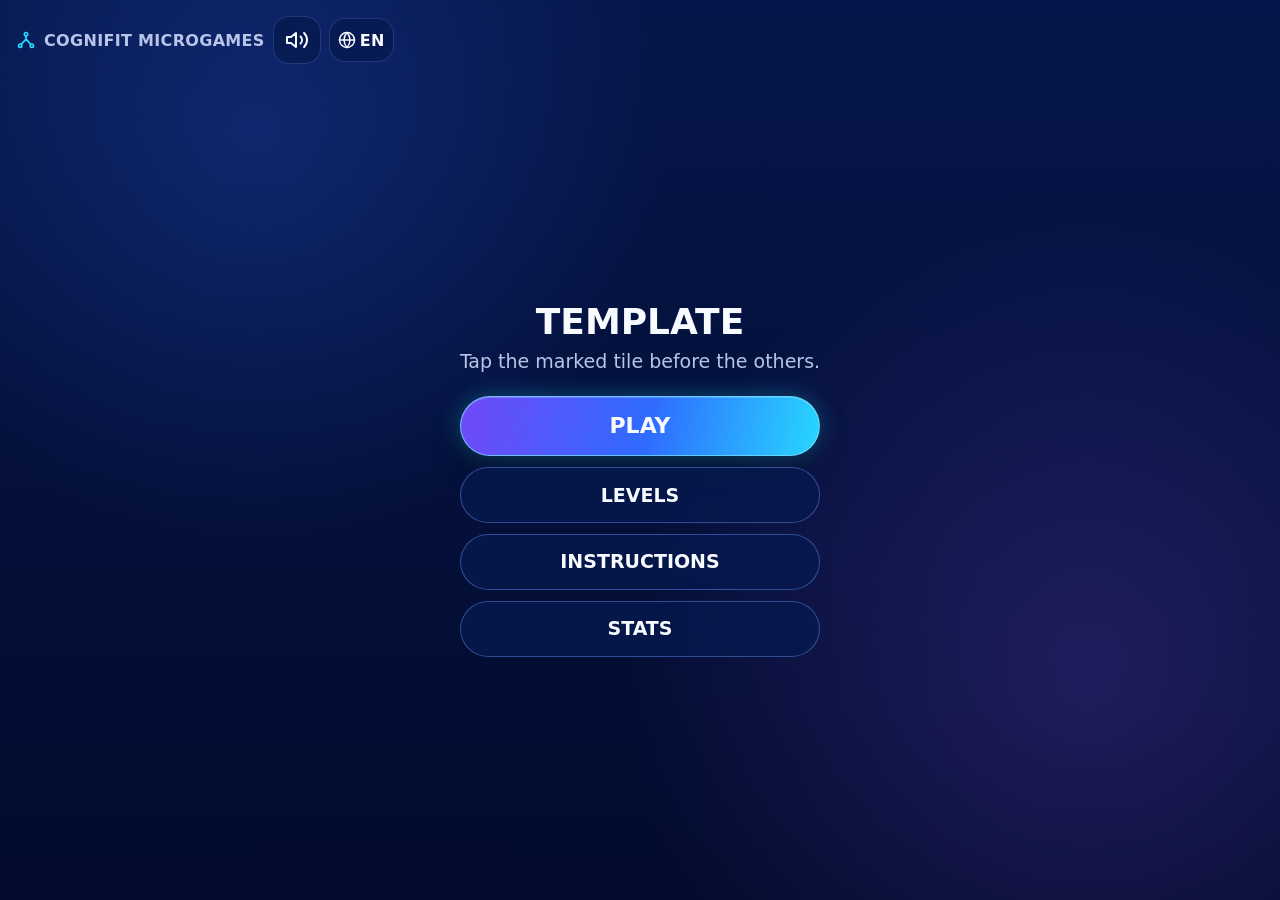
<file: TEMPLATE/index.html>
<!DOCTYPE html>
<html lang="en">
<head>
    <meta charset="UTF-8">
    <!-- Temporary: keep this out of search engines while it's only a public
         GitHub Pages preview. Remove along with robots.txt once deployed to
         AWS — see DEPLOY.md. Keep this in any new game copied from TEMPLATE. -->
    <meta name="robots" content="noindex, nofollow">
    <!-- Temporary access gate for the public GitHub Pages preview — remove
         once this is deployed behind real AWS auth. See DEPLOY.md. Keep
         this block in any new game copied from TEMPLATE for now. -->
    <script>
    (function () {
        //var expected = atob('cGFzc3Bhc3M=');
        //var input = null;
        //do {
        //    input = prompt('Enter password to continue:');
        //} while (input !== expected);
    })();
    </script>
    <meta name="viewport" content="width=device-width, initial-scale=1.0, maximum-scale=1.0, user-scalable=no">
    <title>TEMPLATE</title>
    <link rel="stylesheet" href="../theme.css">
    <link rel="stylesheet" href="styles.css">
</head>
<body>
    <div id="loading-screen" class="screen active">
        <div class="cf-screen-body">
            <h1 class="cf-game-title" data-i18n="LOADING">LOADING...</h1>
        </div>
    </div>

    <!-- Title screen: the brand mark is the ONLY top-left "home" link in the
         whole game, and it only lives here. Every other screen leaves the
         top-left empty; mid-game the top-right Quit button is the only way
         out, and it always returns to THIS title screen, never the root
         launcher. -->
    <div id="title-screen" class="screen">
        <div class="cf-topbar">
            <div class="cf-topbar-left">
                <a class="cf-brand" href="../index.html">
                    <svg viewBox="0 0 24 24" fill="none" stroke="currentColor" stroke-width="2" stroke-linecap="round" stroke-linejoin="round"><circle cx="12" cy="5" r="2"/><circle cx="5" cy="19" r="2"/><circle cx="19" cy="19" r="2"/><path d="M12 7v4M12 11L6.5 17M12 11l5.5 6"/></svg>
                    <span data-i18n="BRAND">COGNIFIT MICROGAMES</span>
                </a>
                <button class="cf-icon-btn cf-mute-btn" data-i18n-aria="BTN_MUTE" aria-label="Mute" onclick="Utils.toggleMute()">
                    <svg class="cf-icon-unmuted" viewBox="0 0 24 24" fill="none" stroke="currentColor" stroke-width="2" stroke-linecap="round" stroke-linejoin="round"><polygon points="11 5 6 9 2 9 2 15 6 15 11 19 11 5"/><path d="M15.54 8.46a5 5 0 0 1 0 7.07"/><path d="M19.07 4.93a10 10 0 0 1 0 14.14"/></svg>
                    <svg class="cf-icon-muted" viewBox="0 0 24 24" fill="none" stroke="currentColor" stroke-width="2" stroke-linecap="round" stroke-linejoin="round"><polygon points="11 5 6 9 2 9 2 15 6 15 11 19 11 5"/><line x1="22" y1="9" x2="16" y2="15"/><line x1="16" y1="9" x2="22" y2="15"/></svg>
                </button>
                <div class="cf-lang-switcher">
                    <svg viewBox="0 0 24 24" fill="none" stroke="currentColor" stroke-width="2" stroke-linecap="round" stroke-linejoin="round"><circle cx="12" cy="12" r="10"/><line x1="2" y1="12" x2="22" y2="12"/><path d="M12 2a15.3 15.3 0 0 1 4 10 15.3 15.3 0 0 1-4 10 15.3 15.3 0 0 1-4-10 15.3 15.3 0 0 1 4-10z"/></svg>
                    <span class="cf-lang-current">EN</span>
                    <select class="cf-lang-select" data-i18n-aria="LANGUAGE_SELECT_LABEL" aria-label="Change language"></select>
                </div>
            </div>
        </div>
        <div class="cf-screen-body">
            <h1 class="cf-game-title" data-i18n="NAME">TEMPLATE</h1>
            <p class="cf-game-subtitle" data-i18n="TAGLINE">Tap the marked tile before the others.</p>
            <div class="cf-menu">
                <button class="cf-button-primary" data-i18n="BTN_PLAY" onclick="Game.startLevel({ difficulty: 'easy' })">PLAY</button>
                <button class="cf-button-secondary" data-i18n="BTN_LEVELS" onclick="Utils.switchScreen('title-screen', 'level-screen')">LEVELS</button>
                <button class="cf-button-secondary" data-i18n="BTN_INSTRUCTIONS" onclick="Utils.switchScreen('title-screen', 'instructions-screen')">INSTRUCTIONS</button>
                <button class="cf-button-secondary" data-i18n="BTN_STATS" onclick="Game.showStats()">STATS</button>
            </div>
        </div>
    </div>

    <div id="level-screen" class="screen">
        <div class="cf-screen-body">
            <h2 class="cf-game-title" data-i18n="TITLE_SELECT_LEVEL">SELECT LEVEL</h2>
            <!-- cf-level-select + cf-level-grid: a multi-column grid of level
                 buttons with BACK as its own full-width row underneath. -->
            <div class="cf-level-select">
                <div class="cf-level-grid">
                    <button class="cf-button-secondary" data-i18n="BTN_EASY" onclick="Game.startLevel({ difficulty: 'easy' })">EASY</button>
                    <button class="cf-button-secondary" data-i18n="BTN_MEDIUM" onclick="Game.startLevel({ difficulty: 'medium' })">MEDIUM</button>
                    <button class="cf-button-secondary" data-i18n="BTN_HARD" onclick="Game.startLevel({ difficulty: 'hard' })">HARD</button>
                </div>
                <button class="cf-button-primary" data-i18n="BTN_BACK" onclick="Utils.switchScreen('level-screen', 'title-screen')">BACK</button>
            </div>
        </div>
    </div>

    <div id="instructions-screen" class="screen">
        <div class="cf-screen-body">
            <h2 class="cf-game-title" data-i18n="HOW_TO_PLAY">HOW TO PLAY</h2>
            <p class="cf-game-subtitle" data-i18n="INSTRUCTIONS">Tap the marked tile. Do it a few times in a row to finish the level.</p>
            <button class="cf-button-primary" data-i18n="BTN_BACK" onclick="Utils.switchScreen('instructions-screen', 'title-screen')">BACK</button>
        </div>
    </div>

    <div id="stats-screen" class="screen">
        <div class="cf-screen-body">
            <h2 class="cf-game-title" data-i18n="TITLE_STATISTICS">STATISTICS</h2>
            <div class="cf-hud">
                <div class="cf-hud-card">
                    <span class="cf-hud-label" data-i18n="GAMES_WON">Levels completed:</span>
                    <span class="cf-hud-value" id="stat-games-won">0</span>
                </div>
            </div>
            <button class="cf-button-primary" data-i18n="BTN_BACK" onclick="Utils.switchScreen('stats-screen', 'title-screen')" style="margin-top: var(--cf-space-6);">BACK</button>
        </div>
    </div>

    <div id="game-screen" class="screen">
        <div class="cf-topbar">
            <!-- Fixed order, same on every game: brand, exit (Quit), mute,
                 language, info (instructions). Exit/info only ever appear
                 on the game screen — see the title-screen topbar above,
                 which only has brand/mute/language. -->
            <div class="cf-topbar-left">
                <div class="cf-brand">
                    <svg viewBox="0 0 24 24" fill="none" stroke="currentColor" stroke-width="2" stroke-linecap="round" stroke-linejoin="round"><circle cx="12" cy="5" r="2"/><circle cx="5" cy="19" r="2"/><circle cx="19" cy="19" r="2"/><path d="M12 7v4M12 11L6.5 17M12 11l5.5 6"/></svg>
                    <span data-i18n="NAME">TEMPLATE</span>
                </div>
                <button class="cf-icon-btn" data-i18n-aria="BTN_QUIT" aria-label="Quit" onclick="Game.requestQuit()">
                    <svg viewBox="0 0 24 24" fill="none" stroke="currentColor" stroke-width="2" stroke-linecap="round" stroke-linejoin="round"><path d="M9 3H5a2 2 0 0 0-2 2v14a2 2 0 0 0 2 2h4"/><path d="M16 17l5-5-5-5"/><path d="M21 12H9"/></svg>
                </button>
                <button class="cf-icon-btn cf-mute-btn" data-i18n-aria="BTN_MUTE" aria-label="Mute" onclick="Utils.toggleMute()">
                    <svg class="cf-icon-unmuted" viewBox="0 0 24 24" fill="none" stroke="currentColor" stroke-width="2" stroke-linecap="round" stroke-linejoin="round"><polygon points="11 5 6 9 2 9 2 15 6 15 11 19 11 5"/><path d="M15.54 8.46a5 5 0 0 1 0 7.07"/><path d="M19.07 4.93a10 10 0 0 1 0 14.14"/></svg>
                    <svg class="cf-icon-muted" viewBox="0 0 24 24" fill="none" stroke="currentColor" stroke-width="2" stroke-linecap="round" stroke-linejoin="round"><polygon points="11 5 6 9 2 9 2 15 6 15 11 19 11 5"/><line x1="22" y1="9" x2="16" y2="15"/><line x1="16" y1="9" x2="22" y2="15"/></svg>
                </button>
                <div class="cf-lang-switcher">
                    <svg viewBox="0 0 24 24" fill="none" stroke="currentColor" stroke-width="2" stroke-linecap="round" stroke-linejoin="round"><circle cx="12" cy="12" r="10"/><line x1="2" y1="12" x2="22" y2="12"/><path d="M12 2a15.3 15.3 0 0 1 4 10 15.3 15.3 0 0 1-4 10 15.3 15.3 0 0 1-4-10 15.3 15.3 0 0 1 4-10z"/></svg>
                    <span class="cf-lang-current">EN</span>
                    <select class="cf-lang-select" data-i18n-aria="LANGUAGE_SELECT_LABEL" aria-label="Change language"></select>
                </div>
                <button class="cf-icon-btn" data-i18n-aria="BTN_INSTRUCTIONS" aria-label="Instructions" onclick="Game.showInstructions()">
                    <svg viewBox="0 0 24 24" fill="none" stroke="currentColor" stroke-width="2" stroke-linecap="round" stroke-linejoin="round"><circle cx="12" cy="12" r="10"/><line x1="12" y1="16" x2="12" y2="11"/><line x1="12" y1="8" x2="12" y2="8.01"/></svg>
                </button>
            </div>
        </div>

        <div class="cf-screen-body">
            <!-- TODO: replace round-dots + playfield with your own mechanic.
                 Prefer a visual (like these dots) over text like "Round 3/8"
                 wherever you can — avoid in-game text when a picture works. -->
            <div id="round-dots" class="progress-dots"></div>
            <div id="playfield" class="cf-playfield" style="--game-aspect-ratio: 1 / 1; display: grid; grid-template-columns: repeat(3, 1fr); gap: var(--cf-space-3);"></div>
        </div>

        <p id="live-region" class="cf-sr-only" aria-live="polite"></p>
    </div>

    <!-- Same content as #instructions-screen above, just reachable mid-game
         too via the topbar's info button, without quitting to the title
         screen first. -->
    <div id="instructions-modal" class="cf-modal-overlay">
        <div class="cf-modal" role="dialog" aria-modal="true" aria-labelledby="instructions-modal-title">
            <h2 id="instructions-modal-title" data-i18n="HOW_TO_PLAY">HOW TO PLAY</h2>
            <p class="cf-game-subtitle" data-i18n="INSTRUCTIONS">Tap the marked tile. Do it a few times in a row to finish the level.</p>
            <div class="cf-modal-actions">
                <button class="cf-button-primary" data-i18n="BTN_CONTINUE" onclick="Game.hideInstructions()">CONTINUE</button>
            </div>
        </div>
    </div>

    <div id="quit-modal" class="cf-modal-overlay">
        <div class="cf-modal" role="alertdialog" aria-modal="true" aria-labelledby="quit-modal-title">
            <h2 id="quit-modal-title" data-i18n="QUIT_CONFIRM_TITLE">Leave this game?</h2>
            <p class="cf-game-subtitle" data-i18n="QUIT_CONFIRM_BODY">Your progress on this level will be lost.</p>
            <div class="cf-modal-actions">
                <button class="cf-button-primary" data-i18n="BTN_KEEP_PLAYING" onclick="Game.cancelQuit()">KEEP PLAYING</button>
                <button class="cf-button-secondary" data-i18n="BTN_EXIT" onclick="Game.confirmQuit()">EXIT</button>
            </div>
        </div>
    </div>

    <div id="result-modal" class="cf-modal-overlay">
        <div class="cf-modal" role="alertdialog" aria-modal="true" aria-labelledby="result-modal-title">
            <h2 id="result-modal-title" data-i18n="RESULT_TITLE_WIN">Level complete!</h2>
            <p class="cf-game-subtitle"><span data-i18n="RESULT_TIME_LABEL">Time</span>: <span id="result-time">0:00</span></p>
            <!-- Two action sets, toggled in Game.finishLevel based on
                 levelOptions.daily: play-again is offered after a normal
                 level (TEMPLATE has no daily mode, so this is always
                 shown — see SEQUENCE for the same case in a real game).
                 A daily result shows #result-continue-actions instead,
                 since there's only one daily challenge per day. -->
            <div id="result-play-again-actions" class="cf-modal-actions">
                <button class="cf-button-primary" data-i18n="BTN_PLAY_AGAIN" onclick="Game.playAgain()">PLAY AGAIN</button>
                <button class="cf-button-secondary" data-i18n="BTN_EXIT" onclick="Game.acknowledgeResult()">EXIT</button>
            </div>
            <div id="result-continue-actions" class="cf-modal-actions" style="display:none;">
                <button class="cf-button-primary" data-i18n="BTN_CONTINUE" onclick="Game.acknowledgeResult()">CONTINUE</button>
            </div>
        </div>
    </div>

    <script src="../languages.js"></script>
    <script src="../utils.js"></script>
    <script src="index.js"></script>
</body>
</html>
</file>
<file: theme.css>
/* ==========================================================================
   CogniFit Micro Games — shared visual system
   Plain CSS, zero build step. Every game links this before its own styles.css
   so it can override/extend without duplicating tokens or components.
   ========================================================================== */

:root {
  /* Backgrounds */
  --cf-bg-950: #020B2D;
  --cf-bg-900: #06164A;
  --cf-bg-850: #071B63;
  --cf-bg-panel: rgba(7, 25, 79, 0.78);
  --cf-bg-panel-strong: rgba(6, 20, 66, 0.92);
  --cf-bg-overlay: rgba(2, 8, 34, 0.66);

  /* Brand & actions */
  --cf-blue-500: #2F6BFF;
  --cf-blue-400: #4F82FF;
  --cf-cyan-400: #27D7FF;
  --cf-cyan-300: #5CE7FF;
  --cf-violet-500: #8E5BFF;
  --cf-violet-400: #A36CFF;

  /* Reward & success */
  --cf-gold-500: #FFC83D;
  --cf-gold-400: #FFD75F;
  --cf-success-500: #35D07F;

  /* Error & warning */
  --cf-error-500: #FF5E6C;
  --cf-warning-500: #FF9F43;

  /* Text */
  --cf-text-primary: #F7FAFF;
  --cf-text-secondary: #B8C5E8;
  --cf-text-muted: #7F90B9;
  --cf-text-dark: #07112F;

  /* Lines & surfaces */
  --cf-border-soft: rgba(126, 159, 255, 0.22);
  --cf-border-medium: rgba(111, 150, 255, 0.42);
  --cf-white-08: rgba(255, 255, 255, 0.08);
  --cf-white-12: rgba(255, 255, 255, 0.12);
  --cf-white-18: rgba(255, 255, 255, 0.18);

  /* Gradients */
  --cf-gradient-page:
    radial-gradient(circle at 20% 15%, rgba(47, 107, 255, .22), transparent 32%),
    radial-gradient(circle at 85% 75%, rgba(142, 91, 255, .20), transparent 36%),
    linear-gradient(180deg, #06164A 0%, #020B2D 100%);
  --cf-gradient-primary: linear-gradient(100deg, #7049F7 0%, #2F6BFF 52%, #27D7FF 100%);
  --cf-gradient-purple-card: linear-gradient(145deg, #6D39D8 0%, #3A1C91 100%);
  --cf-gradient-gold-card: linear-gradient(145deg, #FFCA2E 0%, #C97800 100%);
  --cf-gradient-panel: linear-gradient(180deg, rgba(13, 35, 105, .92) 0%, rgba(4, 16, 57, .88) 100%);

  /* Typography
     vmin = whichever of width/height is smaller. Sizing off it means text
     shrinks correctly on short landscape screens too, not just narrow ones. */
  --cf-font-ui: Inter, "SF Pro Display", "SF Pro Text", system-ui, -apple-system, BlinkMacSystemFont, "Segoe UI", sans-serif;
  --cf-type-display: clamp(28px, 6vmin, 48px);
  --cf-type-h1: clamp(22px, 5vmin, 36px);
  --cf-type-h2: clamp(20px, 4.5vmin, 30px);
  --cf-type-body-lg: clamp(16px, 3.5vmin, 22px);
  --cf-type-body: clamp(16px, 3vmin, 19px);
  --cf-type-label: clamp(13px, 2.5vmin, 16px);
  --cf-type-metric: clamp(20px, 4.5vmin, 38px);

  /* Spacing (4px scale) */
  --cf-space-1: 4px;
  --cf-space-2: 8px;
  --cf-space-3: 12px;
  --cf-space-4: 16px;
  --cf-space-5: 20px;
  --cf-space-6: 24px;
  --cf-space-8: 32px;
  --cf-space-10: 40px;
  --cf-space-12: 48px;
  --cf-space-16: 64px;

  /* Radii */
  --cf-radius-sm: 10px;
  --cf-radius-md: 16px;
  --cf-radius-lg: 24px;
  --cf-radius-xl: 32px;
  --cf-radius-pill: 999px;

  /* Shadows */
  --cf-shadow-panel: 0 14px 40px rgba(0, 6, 35, .42), inset 0 1px 0 rgba(255, 255, 255, .10);
  --cf-shadow-blue: 0 0 0 1px rgba(79, 130, 255, .65), 0 0 22px rgba(47, 107, 255, .38), 0 12px 30px rgba(0, 0, 0, .34);
  --cf-shadow-purple: 0 0 0 1px rgba(177, 111, 255, .78), 0 0 22px rgba(142, 91, 255, .45), 0 12px 26px rgba(0, 0, 0, .35);
  --cf-shadow-gold: 0 0 0 1px rgba(255, 214, 80, .90), 0 0 24px rgba(255, 190, 30, .55), 0 12px 26px rgba(0, 0, 0, .35);

  /* Motion */
  --cf-motion-fast: 120ms;
  --cf-motion-base: 200ms;
  --cf-motion-slow: 320ms;
  --cf-ease-standard: cubic-bezier(.2, .8, .2, 1);

  /* Layout — how much of .cf-app/.screen's edges to leave clear of content.
     Defaults are just each side's own safe-area inset; the host embedding a
     game (e.g. the CogniFit feed) can override any of these at runtime via
     Utils.setPaddings({top, right, bottom, left}), to also clear its own
     UI drawn on top of the game (see Utils.setPaddings in utils.js). */
  --cf-pad-top: max(clamp(10px, 3vmin, 16px), env(safe-area-inset-top));
  --cf-pad-right: max(16px, env(safe-area-inset-right));
  --cf-pad-bottom: max(clamp(10px, 3vmin, 18px), env(safe-area-inset-bottom));
  --cf-pad-left: max(16px, env(safe-area-inset-left));
}

/* ---- Reset & base ---------------------------------------------------- */

* { box-sizing: border-box; touch-action: manipulation; }

html, body { height: 100%; }

body {
  margin: 0;
  overflow: hidden;
  font-family: var(--cf-font-ui);
  color: var(--cf-text-primary);
  background: var(--cf-gradient-page);
  background-color: var(--cf-bg-950);
  user-select: none;
  -webkit-font-smoothing: antialiased;
}

h1, h2, h3, p { margin: 0; }

button {
  font-family: inherit;
  color: inherit;
  cursor: pointer;
}

:focus-visible {
  outline: 3px solid var(--cf-cyan-400);
  outline-offset: 2px;
}

/* Reduced motion still gets a state change, just a much quicker one — a
   flip or a modal that plays over 0.001ms reads as "broken", not "reduced". */
@media (prefers-reduced-motion: reduce) {
  *, *::before, *::after {
    animation-duration: 100ms !important;
    transition-duration: 100ms !important;
  }
}

@media (prefers-reduced-motion: no-preference) {
    *, *::before, *::after {
    animation-duration: 300ms !important;
    transition-duration: 300ms !important;
  }
}

/* ---- App shell --------------------------------------------------------
   Every game's <body> (or its top-level screen container) gets .cf-app.
   Screens are absolutely stacked, only `.active` is interactive/visible —
   same pattern GRIDFLIP already used, just restyled.

   A screen is a column: an optional .cf-topbar (fixed height, in normal
   flow — never overlapping content) followed by .cf-screen-body, which
   takes the remaining space and centers its own content. Sizes throughout
   this file scale with vmin so content fits without ever needing to
   scroll — no scrollbars, on any screen, at any size.
   ------------------------------------------------------------------- */

.cf-app, .screen {
  position: absolute; inset: 0;
  display: flex; flex-direction: column; align-items: center;
  overflow: hidden;
  padding: var(--cf-pad-top) var(--cf-pad-right) var(--cf-pad-bottom) var(--cf-pad-left);
}

.screen {
  opacity: 0; pointer-events: none; transform: scale(0.98);
  transition: opacity var(--cf-motion-slow) var(--cf-ease-standard),
              transform var(--cf-motion-slow) var(--cf-ease-standard);
}
.screen.active { opacity: 1; pointer-events: auto; transform: scale(1); }

/* ---- Top bar / HUD ----------------------------------------------------- */

.cf-topbar {
  position: relative; width: 100%; flex: 0 0 auto;
  display: flex; align-items: center; justify-content: flex-start;
  gap: var(--cf-space-3);
  margin-bottom: clamp(6px, 1.5vmin, 12px);
}

.cf-screen-body {
  flex: 1 1 auto;
  min-height: 0;
  width: 100%;
  display: flex; flex-direction: column; align-items: center; justify-content: center;
}

/* Also used as a link back to the game picker (root index.html), top-left
   on every screen — same look whether it's a <div> or an <a>. */
.cf-brand {
  display: flex; align-items: center; gap: var(--cf-space-2);
  min-width: 0;
  font-weight: 700; font-size: var(--cf-type-label); color: var(--cf-text-secondary);
  letter-spacing: 0.02em;
  text-decoration: none; cursor: pointer;
  transition: color var(--cf-motion-base) var(--cf-ease-standard);
}
.cf-brand:hover { color: var(--cf-text-primary); }
.cf-brand svg { width: 20px; height: 20px; color: var(--cf-cyan-400); flex-shrink: 0; }
.cf-brand span { overflow: hidden; text-overflow: ellipsis; white-space: nowrap; }

body.is-embedded .cf-brand { display: none; }

.cf-topbar-left {
  display: flex; align-items: center; gap: var(--cf-space-2);
  min-width: 0;
}

/* ---- Language switcher -------------------------------------------------
   Always sits beside the brand mark, top-left, on every screen where the
   brand shows. It's a styled button with a real <select> layered
   invisibly on top and stretched to fill it — clicking anywhere on the
   button opens the browser's native option list, which is what gives
   phones/tablets their native picker UI for free, no custom menu needed. */
.cf-lang-switcher {
  position: relative;
  display: flex; align-items: center; justify-content: center;
  gap: var(--cf-space-1);
  height: 44px; min-width: 44px;
  padding: 0 var(--cf-space-2);
  background: var(--cf-bg-panel);
  border: 1px solid var(--cf-border-soft);
  border-radius: var(--cf-radius-md);
  color: var(--cf-text-primary);
  flex-shrink: 0;
  transition: border-color var(--cf-motion-base) var(--cf-ease-standard);
}
.cf-lang-switcher:hover { border-color: var(--cf-border-medium); }
.cf-lang-switcher svg { width: 18px; height: 18px; flex-shrink: 0; pointer-events: none; }
.cf-lang-switcher .cf-lang-current {
  font-size: var(--cf-type-label); font-weight: 700; letter-spacing: 0.02em;
  pointer-events: none;
}
.cf-lang-select {
  position: absolute; inset: 0;
  width: 100%; height: 100%;
  margin: 0; padding: 0; border: 0;
  opacity: 0;
  cursor: pointer;
}

.cf-hud {
  display: flex; gap: var(--cf-space-2); flex-wrap: wrap; justify-content: center;
}

.cf-hud-card {
  background: var(--cf-gradient-panel);
  border: 1px solid var(--cf-border-soft);
  border-radius: var(--cf-radius-md);
  box-shadow: var(--cf-shadow-panel);
  backdrop-filter: blur(16px);
  -webkit-backdrop-filter: blur(16px);
  padding: var(--cf-space-2) var(--cf-space-4);
  display: flex; flex-direction: column; gap: 2px; min-width: 64px;
}
.cf-hud-card .cf-hud-label {
  font-size: var(--cf-type-label); font-weight: 500; color: var(--cf-text-secondary);
}
.cf-hud-card .cf-hud-value {
  font-size: var(--cf-type-metric); font-weight: 700; font-variant-numeric: tabular-nums; line-height: 1;
}

.cf-icon-btn {
  width: 48px; height: 48px; display: flex; align-items: center; justify-content: center;
  background: var(--cf-bg-panel); border: 1px solid var(--cf-border-soft); border-radius: var(--cf-radius-md);
  color: var(--cf-text-primary); flex-shrink: 0;
  transition: border-color var(--cf-motion-base) var(--cf-ease-standard), transform var(--cf-motion-fast) var(--cf-ease-standard);
}
.cf-icon-btn:hover { border-color: var(--cf-border-medium); }
.cf-icon-btn:active { transform: scale(0.96); }
.cf-icon-btn svg { width: 24px; height: 24px; }

/* Mute toggle: swaps which of its two SVGs is visible based on .is-muted,
   set by Utils.syncMuteButtons(). */
.cf-mute-btn .cf-icon-muted { display: none; }
.cf-mute-btn.is-muted .cf-icon-unmuted { display: none; }
.cf-mute-btn.is-muted .cf-icon-muted { display: block; }

/* ---- Game identity ------------------------------------------------------ */

.cf-game-title {
  font-size: var(--cf-type-h1); font-weight: 800; text-align: center;
  margin-bottom: clamp(4px, 1vmin, 8px);
}
.cf-game-subtitle {
  font-size: var(--cf-type-body); font-weight: 400; color: var(--cf-text-secondary);
  text-align: center; max-width: 60ch; margin-bottom: clamp(8px, 3vmin, 24px);
}

/* ---- Playfield ----------------------------------------------------------- */

.cf-playfield {
  width: min(92vw, 620px, 68vh);
  aspect-ratio: var(--game-aspect-ratio, 1 / 1);
  margin: var(--cf-space-4) 0;
  flex-shrink: 1;
}

/* ---- Buttons -------------------------------------------------------------- */

.cf-button-primary {
  min-height: clamp(46px, 10vmin, 60px);
  padding: 0 var(--cf-space-8);
  border: 1px solid rgba(117, 225, 255, .75);
  border-radius: var(--cf-radius-pill);
  background: var(--cf-gradient-primary);
  color: var(--cf-text-primary);
  font: 700 var(--cf-type-body-lg) / 1 var(--cf-font-ui);
  box-shadow: 0 0 24px rgba(39, 215, 255, .30), 0 12px 28px rgba(0, 0, 0, .35), inset 0 1px 0 rgba(255, 255, 255, .20);
  transition: transform var(--cf-motion-fast) var(--cf-ease-standard), box-shadow var(--cf-motion-base) var(--cf-ease-standard);
}
.cf-button-primary:hover { transform: translateY(-1px); filter: brightness(1.1); }
.cf-button-primary:active { transform: scale(0.98); }
.cf-button-primary:disabled { opacity: 0.45; box-shadow: none; transform: none; cursor: not-allowed; }

.cf-button-secondary {
  min-height: clamp(44px, 9vmin, 56px);
  padding: 0 var(--cf-space-6);
  border: 1px solid var(--cf-border-medium);
  border-radius: var(--cf-radius-pill);
  background: var(--cf-bg-panel);
  color: var(--cf-text-primary);
  font: 600 var(--cf-type-body) / 1 var(--cf-font-ui);
  transition: border-color var(--cf-motion-base) var(--cf-ease-standard), transform var(--cf-motion-fast) var(--cf-ease-standard);
}
.cf-button-secondary:hover { border-color: var(--cf-cyan-400); }
.cf-button-secondary:active { transform: scale(0.98); }

.cf-menu {
  display: flex; flex-direction: column; align-items: stretch;
  gap: clamp(4px, 1.2vmin, 12px);
  width: min(92vw, 360px);
}

/* Level-select screens: a multi-column grid of level buttons, with a
   full-width BACK button as its own row underneath. */
.cf-level-select {
  display: flex; flex-direction: column; align-items: stretch;
  gap: clamp(8px, 2vmin, 16px);
  width: min(92vw, 480px);
}
.cf-level-grid {
  display: grid;
  grid-template-columns: repeat(auto-fit, minmax(clamp(110px, 26vmin, 160px), 1fr));
  gap: clamp(8px, 2vmin, 12px);
}

/* ---- Interactive tile/card — shared states -------------------------------
   Games compose their own tile markup but reuse these state classes so
   feedback language stays identical across the whole product.
   ------------------------------------------------------------------- */

.cf-tile {
  background: var(--cf-gradient-purple-card);
  border: 1px solid var(--cf-border-medium);
  border-radius: var(--cf-radius-lg);
  box-shadow: var(--cf-shadow-panel);
  transition: transform var(--cf-motion-base) var(--cf-ease-standard),
              box-shadow var(--cf-motion-base) var(--cf-ease-standard),
              border-color var(--cf-motion-base) var(--cf-ease-standard);
}
.cf-tile:hover, .cf-tile:focus-visible { transform: scale(1.02); border-color: var(--cf-border-medium); }

.cf-tile.is-selected {
  border-width: 2px; border-color: var(--cf-cyan-400); box-shadow: var(--cf-shadow-blue);
}

.cf-tile.is-correct {
  background: var(--cf-gradient-gold-card); box-shadow: var(--cf-shadow-gold);
  animation: cf-pulse var(--cf-motion-slow) var(--cf-ease-standard);
}

.cf-tile.is-error {
  animation: cf-shake var(--cf-motion-base) var(--cf-ease-standard);
  border-color: var(--cf-error-500);
}

.cf-tile.is-disabled { opacity: 0.45; pointer-events: none; }

@keyframes cf-pulse {
  0% { transform: scale(1); }
  50% { transform: scale(1.06); }
  100% { transform: scale(1); }
}

@keyframes cf-shake {
  0%, 100% { transform: translateX(0); }
  25% { transform: translateX(-4px); }
  75% { transform: translateX(4px); }
}

/* ---- Progress dots ---------------------------------------------------------
   The default way to show "how did each round go" — a grey dot per round,
   lighting up green (check) or red (cross) once answered. Prefer this over
   a text label like "Round 3/8"; the visual is faster to read and doesn't
   need translating.
   ------------------------------------------------------------------- */

.progress-dots {
  display: flex; flex-wrap: wrap; flex-shrink: 0;
  justify-content: center;
  gap: var(--cf-space-2);
  max-width: min(92vw, 480px);
  margin-bottom: var(--cf-space-4);
}
.progress-dot {
  width: 24px; height: 24px;
  border-radius: var(--cf-radius-pill);
  background: var(--cf-white-12);
  border: 2px solid var(--cf-border-soft);
  display: flex; align-items: center; justify-content: center;
  flex-shrink: 0;
  transition: background var(--cf-motion-base) var(--cf-ease-standard),
              border-color var(--cf-motion-base) var(--cf-ease-standard);
}
.progress-dot svg {
  width: 13px; height: 13px; opacity: 0; transform: scale(0.5);
  transition: opacity var(--cf-motion-base) var(--cf-ease-standard),
              transform var(--cf-motion-base) var(--cf-ease-standard);
}
.progress-dot.state-correct { background: var(--cf-success-500); border-color: var(--cf-success-500); }
.progress-dot.state-wrong { background: var(--cf-error-500); border-color: var(--cf-error-500); }
.progress-dot.state-correct svg,
.progress-dot.state-wrong svg { opacity: 1; transform: scale(1); }

/* ---- Modal ----------------------------------------------------------------- */

.cf-modal-overlay {
  position: absolute; inset: 0; background: var(--cf-bg-overlay);
  display: flex; align-items: center; justify-content: center;
  padding: var(--cf-space-4);
  opacity: 0; pointer-events: none; transition: opacity var(--cf-motion-base) var(--cf-ease-standard);
}
.cf-modal-overlay.active { opacity: 1; pointer-events: auto; }

.cf-modal {
  background: var(--cf-gradient-panel);
  border: 1px solid var(--cf-border-soft);
  border-radius: var(--cf-radius-xl);
  box-shadow: var(--cf-shadow-panel);
  padding: var(--cf-space-8);
  width: min(92vw, 420px);
  text-align: center;
  display: flex; flex-direction: column; gap: var(--cf-space-4);
}
.cf-modal h2 { font-size: var(--cf-type-h2); font-weight: 800; }
.cf-modal .cf-modal-actions { display: flex; flex-direction: column; gap: var(--cf-space-3); }


/* ---- Utility -------------------------------------------------------------- */

.cf-sr-only {
  position: absolute; width: 1px; height: 1px; padding: 0; margin: -1px;
  overflow: hidden; clip: rect(0, 0, 0, 0); white-space: nowrap; border: 0;
}
</file>
<file: GRIDFLIP/styles.css>
/* GRIDFLIP — game-specific layout on top of ../theme.css */

#grid-container {
    --game-aspect-ratio: 1 / 1;
    display: grid;
    gap: var(--cf-space-3);
}

.tile {
    perspective: 1000px;
    cursor: pointer;
    background: none;
    box-shadow: none;
    border: none;
}
.tile:hover { transform: none; }

/* Win pulse: glow only — the flip faces already carry the color, so we
   don't want cf-tile's solid background state to paint over them. */
.tile.is-correct {
    animation: cf-pulse var(--cf-motion-slow) var(--cf-ease-standard);
}
.tile.is-correct .tile-inner { box-shadow: var(--cf-shadow-gold); border-radius: var(--cf-radius-lg); }

.tile-inner {
    width: 100%; height: 100%; position: relative;
    /* Slower than the shared motion tokens on purpose — a quick flip reads
       as a glitch, a slower one reads as a satisfying flip. */
    transition: transform 600ms var(--cf-ease-standard);
    transform-style: preserve-3d;
}
.tile.flipped .tile-inner { transform: rotateY(180deg); }

.tile-face {
    position: absolute; inset: 0; backface-visibility: hidden;
    border-radius: var(--cf-radius-lg);
    display: flex; align-items: center; justify-content: center;
    box-shadow: inset 0 0 0 1px var(--cf-border-soft);
}
.tile-front { background: var(--cf-gradient-gold-card); }
.tile-back { background: var(--cf-gradient-purple-card); transform: rotateY(180deg); }

.tile-face img { width: 55%; height: 55%; object-fit: contain; pointer-events: none; }
</file>
<file: MATCHCOLOR/styles.css>
/* MATCH THE COLOR — game-specific layout on top of ../theme.css */

/* .progress-dots / .progress-dot now live in ../theme.css (shared). */

/* sizeOptionsGrid() measures the grid's own top position to compute how
   much height is left for it. With the default centered body, that position
   depends on the grid's OWN height — a circular measurement that's wrong on
   the very first round (before the grid has any size yet) and only settles
   on the next one. Anchoring the body to the top removes the circularity:
   everything above the grid has a fixed height, so the grid's top is stable
   from the first measurement. .screen's own --cf-pad-top (theme.css) already
   clears the topbar, so nothing extra is needed here. */
#game-screen .cf-screen-body { justify-content: flex-start; }

#game-screen .cf-game-subtitle { flex-shrink: 0; margin-bottom: var(--cf-space-3); }

.target-swatch {
    display: block;
    flex-shrink: 0;
    width: min(60vw, 260px);
    height: clamp(48px, 10vh, 84px);
    padding: 0;
    border-radius: var(--cf-radius-lg);
    box-shadow: var(--cf-shadow-panel);
    margin-bottom: var(--cf-space-5);
    transition: background var(--cf-motion-base) var(--cf-ease-standard);
}

.options-grid {
    /* width and column track sizes are computed in JS (sizeOptionsGrid) so
       cells are bounded by both available width and height */
    flex-shrink: 0;
    aspect-ratio: auto;
    display: grid;
    gap: var(--cf-space-3);
    margin: 0;
    justify-content: center;
}

.color-swatch {
    /* Width and height are both set in JS (sizeOptionsGrid) to the same
       cellSize, so every swatch is a uniform square — no aspect-ratio or
       min-size guesswork here that could disagree with the JS sizing. */
    border: 2px solid transparent;
    border-radius: var(--cf-radius-md);
    padding: 0;
}

.color-swatch.is-selected { border-color: var(--cf-cyan-400); }
</file>
<file: SEQUENCE/styles.css>
/* SEQUENCE — game-specific layout on top of ../theme.css */

#game-screen .cf-game-subtitle { flex-shrink: 0; margin-bottom: var(--cf-space-4); }

/* .progress-dots / .progress-dot now live in ../theme.css (shared). */

/* One shared row: the sequence reveals itself here while it plays, then the
   same slots are reused to confirm the player's input, note by note — like
   a music staff you both read from and play back onto. */
.note-row {
    display: flex;
    flex-shrink: 0;
    flex-wrap: nowrap;
    justify-content: center;
    gap: clamp(3px, 1.2vmin, 10px);
    max-width: min(92vw, 560px);
    margin-bottom: clamp(12px, 3vmin, 32px);
}
.note-slot {
    flex-shrink: 0;
    width: clamp(28px, 9.5vmin, 56px);
    height: clamp(28px, 9.5vmin, 56px);
    border-radius: var(--cf-radius-md);
    background: var(--cf-bg-panel);
    border: 2px solid var(--cf-border-soft);
    display: flex;
    align-items: center;
    justify-content: center;
    color: var(--cf-cyan-300);
    transition: border-color var(--cf-motion-base) var(--cf-ease-standard),
                box-shadow var(--cf-motion-base) var(--cf-ease-standard),
                background var(--cf-motion-base) var(--cf-ease-standard);
}
.note-slot svg { width: 56%; height: 56%; opacity: 0; transform: scale(0.6); transition: opacity var(--cf-motion-fast) var(--cf-ease-standard), transform var(--cf-motion-fast) var(--cf-ease-standard); }

.note-slot.revealed {
    border-color: var(--cf-cyan-400);
    box-shadow: var(--cf-shadow-blue);
}
.note-slot.revealed svg { opacity: 1; transform: scale(1); }

.note-slot.filled {
    background: var(--cf-gradient-gold-card);
    border-color: var(--cf-gold-400);
    box-shadow: var(--cf-shadow-gold);
    color: var(--cf-text-dark);
}
.note-slot.filled svg { opacity: 1; transform: scale(1); }

.dpad {
    flex-shrink: 0;
    display: grid;
    grid-template-columns: repeat(3, clamp(56px, 18vmin, 96px));
    grid-template-rows: repeat(3, clamp(56px, 18vmin, 96px));
    gap: clamp(8px, 2vmin, 12px);
    justify-content: center;
}

.dpad-btn {
    width: 100%;
    height: 100%;
    display: flex;
    align-items: center;
    justify-content: center;
    color: var(--cf-text-primary);
}
.dpad-btn svg { width: 40%; height: 40%; }

.dir-up { grid-column: 2; grid-row: 1; }
.dir-left { grid-column: 1; grid-row: 2; }
.dir-right { grid-column: 3; grid-row: 2; }
.dir-down { grid-column: 2; grid-row: 3; }

.dpad-center {
    grid-column: 2; grid-row: 2;
    background: var(--cf-bg-panel);
    border: 1px solid var(--cf-border-soft);
    border-radius: var(--cf-radius-lg);
    box-shadow: var(--cf-shadow-panel);
    transition: border-color var(--cf-motion-base) var(--cf-ease-standard), transform var(--cf-motion-fast) var(--cf-ease-standard);
}
.dpad-center:hover { border-color: var(--cf-cyan-400); }
.dpad-center:active { transform: scale(0.96); }
.dpad-center:disabled { opacity: 0.4; pointer-events: none; }

.dpad-btn.is-disabled { opacity: 0.55; pointer-events: none; }

/* Whole-pad feedback: every arrow lights up together, red for a mistake
   (with a shake) or green for finishing a round. */
.dpad-btn.cf-tile.flash-wrong { background: var(--cf-error-500); border-color: var(--cf-error-500); }
.dpad-btn.cf-tile.flash-win { background: var(--cf-success-500); border-color: var(--cf-success-500); }

@keyframes seq-shake {
    0%, 100% { transform: translateX(0); }
    20% { transform: translateX(-10px); }
    40% { transform: translateX(10px); }
    60% { transform: translateX(-6px); }
    80% { transform: translateX(6px); }
}
.dpad.shake { animation: seq-shake 400ms var(--cf-ease-standard); }

.note-row.flash-wrong .note-slot { border-color: var(--cf-error-500); box-shadow: 0 0 16px rgba(255, 94, 108, .5); }
.note-row.flash-win .note-slot { border-color: var(--cf-success-500); box-shadow: 0 0 16px rgba(53, 208, 127, .5); }
</file>
<file: TEMPLATE/styles.css>
/* TEMPLATE — game-specific layout on top of ../theme.css.
   Put ONLY this game's own layout here; anything shared (buttons, HUD
   cards, modals, tile states) already exists in theme.css — reuse those
   classes instead of redefining them. */

.tile-btn {
    aspect-ratio: 1 / 1;
    min-width: 44px;
}
</file>
